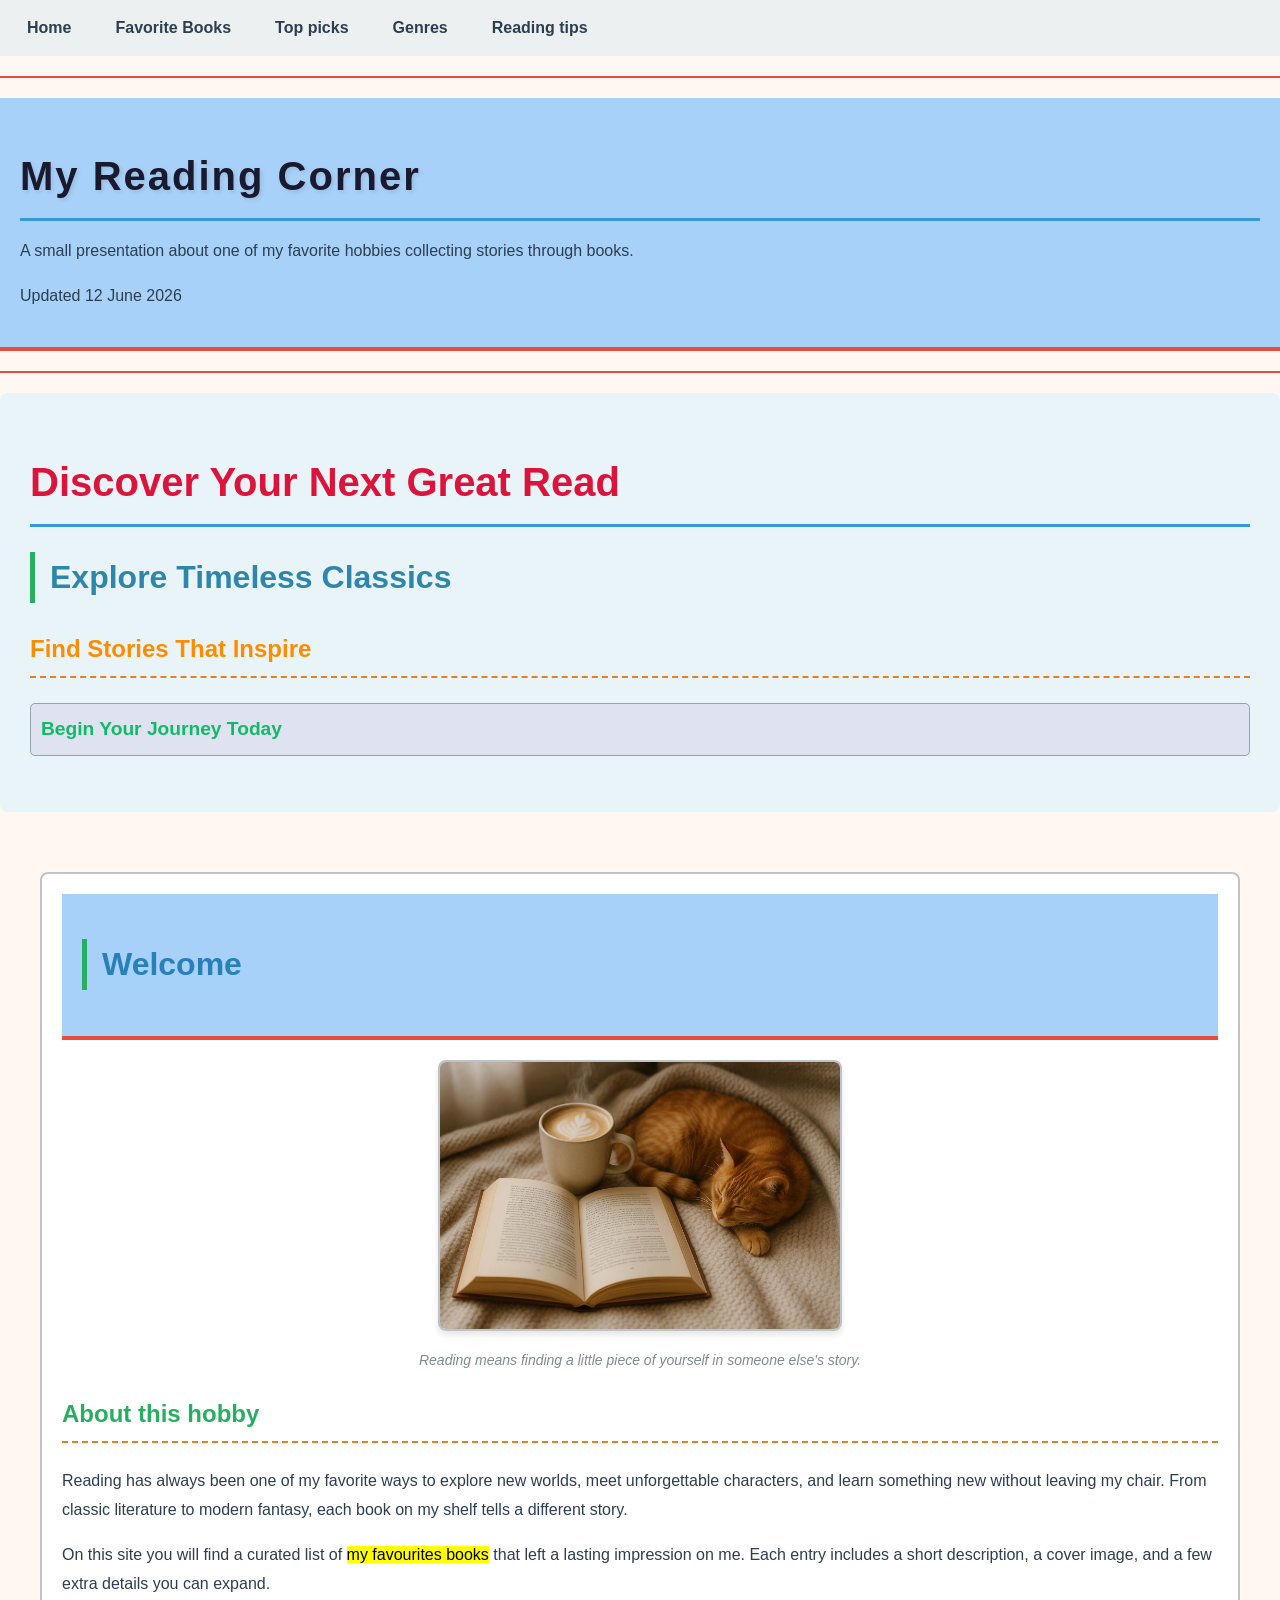
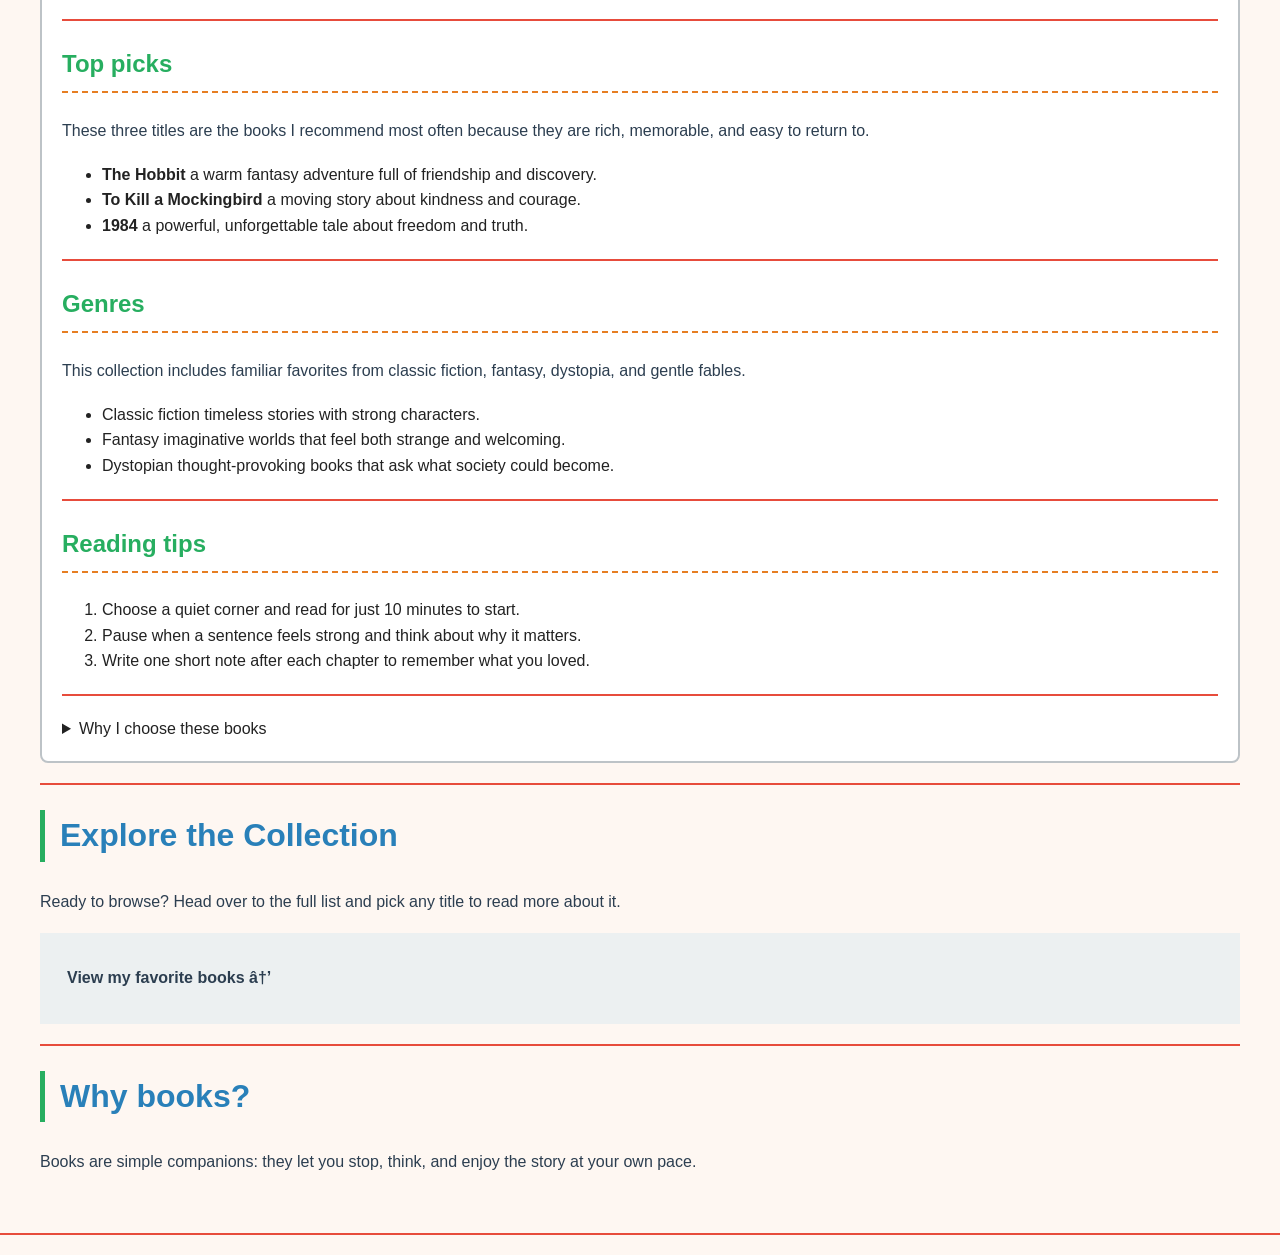
<file: index.html>
﻿<!DOCTYPE html>
<html lang="en">
<head>
  <meta charset="UTF-8">
  <meta name="viewport" content="width=device-width, initial-scale=1.0">
  <meta name="description" content="A personal presentation about my favorite books and reading hobby.">
  <title>My Favorite Books  Home</title>
  <link rel="stylesheet" href="css/style.css">
</head>
<body style="margin:0; min-height:100vh; font-family:Arial, Helvetica, sans-serif; color:#222; ">
  <a id="top"></a>
  <nav aria-label="Main navigation">
    <ul>
      <li><a href="index.html" aria-current="page">Home</a></li>
      <li><a href="books.html">Favorite Books</a></li>
      <li><a href="#top-picks">Top picks</a></li>
      <li><a href="#genres">Genres</a></li>
      <li><a href="#reading-tips">Reading tips</a></li>
    </ul>
  </nav>

  <hr>

  <header>
    <h1 style="font-size: 2.5em; color: #1a1a2e; text-shadow: 2px 2px 4px rgba(0,0,0,0.1); letter-spacing: 2px; margin-bottom: 10px;">My Reading Corner</h1>
    <p>A small presentation about one of my favorite hobbies  collecting stories through books.</p>
    <p><time datetime="2026-06-12">Updated 12 June 2026</time></p>
  </header>

  <hr>

  <div style="background-color: #E8F4F8; padding: 30px; margin: 20px 0; border-radius: 8px;">
    <h1 style="color: crimson;">Discover Your Next Great Read</h1>
    <h2 style="color: #2E86AB;">Explore Timeless Classics</h2>
    <h3 style="color: rgb(255, 140, 0);">Find Stories That Inspire</h3>
    <h4 style="color: hsl(150, 82%, 40%);">Begin Your Journey Today</h4>
  </div>

  <main>
    <article aria-labelledby="welcome-heading">
      <header>
        <h2 id="welcome-heading">Welcome</h2>
      </header>

      <figure>
        <img
          src="./images/background1.jfif"
          alt="A cozy reading corner with stacked books, a warm lamp, and an empty chair"
          width="400"
          height="260"
        >
        <figcaption>Reading means finding a little piece of yourself in someone else's story.</figcaption>
      </figure>

      <section aria-labelledby="intro-heading">
        <h3 id="intro-heading">About this hobby</h3>
        <p>
          Reading has always been one of my favorite ways to explore new worlds, meet unforgettable
          characters, and learn something new without leaving my chair. From classic literature to
          modern fantasy, each book on my shelf tells a different story.
        </p>
        <p>
          On this site you will find a curated list of <mark>my favourites books</mark> that left a lasting
          impression on me. Each entry includes a short description, a cover image, and a few extra
          details you can expand.
        </p>
      </section>

      <hr>

      <section id="top-picks" aria-labelledby="top-picks-heading">
        <h3 id="top-picks-heading">Top picks</h3>
        <p>These three titles are the books I recommend most often because they are rich, memorable, and easy to return to.</p>
        <ul>
          <li><strong>The Hobbit</strong>  a warm fantasy adventure full of friendship and discovery.</li>
          <li><strong>To Kill a Mockingbird</strong>  a moving story about kindness and courage.</li>
          <li><strong>1984</strong>  a powerful, unforgettable tale about freedom and truth.</li>
        </ul>
      </section>

      <hr>

      <section id="genres" aria-labelledby="genres-heading">
        <h3 id="genres-heading">Genres</h3>
        <p>This collection includes familiar favorites from classic fiction, fantasy, dystopia, and gentle fables.</p>
        <ul>
          <li>Classic fiction  timeless stories with strong characters.</li>
          <li>Fantasy  imaginative worlds that feel both strange and welcoming.</li>
          <li>Dystopian  thought-provoking books that ask what society could become.</li>
        </ul>
      </section>

      <hr>

      <section id="reading-tips" aria-labelledby="reading-tips-heading">
        <h3 id="reading-tips-heading">Reading tips</h3>
        <ol>
          <li>Choose a quiet corner and read for just 10 minutes to start.</li>
          <li>Pause when a sentence feels strong and think about why it matters.</li>
          <li>Write one short note after each chapter to remember what you loved.</li>
        </ol>
      </section>

      <hr>

      <details>
        <summary>Why I choose these books</summary>
        <p>
          I choose books that feel rich, memorable, and worth returning to. Great stories are what
          make reading feel simple and meaningful.
              I choose books that feel rich, memorable, and worth returning to. Great stories are what
          make reading feel simple and meaningful.
              I choose books that feel rich, memorable, and worth returning to. Great stories are what
          make reading feel simple and meaningful.
              I choose books that feel rich, memorable, and worth returning to. Great stories are what
          make reading feel simple and meaningful.
              I choose books that feel rich, memorable, and worth returning to. Great stories are what
          make reading feel simple and meaningful.
              I choose books that feel rich, memorable, and worth returning to. Great stories are what
          make reading feel simple and meaningful.    I choose books that feel rich, memorable, and worth returning to. Great stories are what
          make reading feel simple and meaningful.
        </p>
      </details>
    </article>

    <hr>

    <section aria-labelledby="explore-heading">
      <h2 id="explore-heading">Explore the Collection</h2>
      <p>
        Ready to browse? Head over to the full list and pick any title to read more about it.
      </p>
      <nav aria-label="Collection link">
        <p><a href="books.html">View my favorite books â†’</a></p>
      </nav>
    </section>

    <hr>

    <aside aria-labelledby="aside-heading">
      <h2 id="aside-heading">Why books?</h2>
      <p>
        Books are simple companions: they let you stop, think, and enjoy the story at your own pace.
      </p>
    </aside>
  </main>

  <hr>

  <a class="back-to-top" href="#top">Go back to top</a>
  <script>
    document.addEventListener('DOMContentLoaded', function() {
      const btn = document.querySelector('.back-to-top');
      if (!btn) return;
      const showThreshold = window.innerHeight * 0.6;
      function updateButton() {
        if (window.scrollY > showThreshold) {
          btn.classList.add('visible');
        } else {
          btn.classList.remove('visible');
        }
      }
      window.addEventListener('scroll', updateButton);
      updateButton();
    });
  </script>
</body>
</html>
</file>
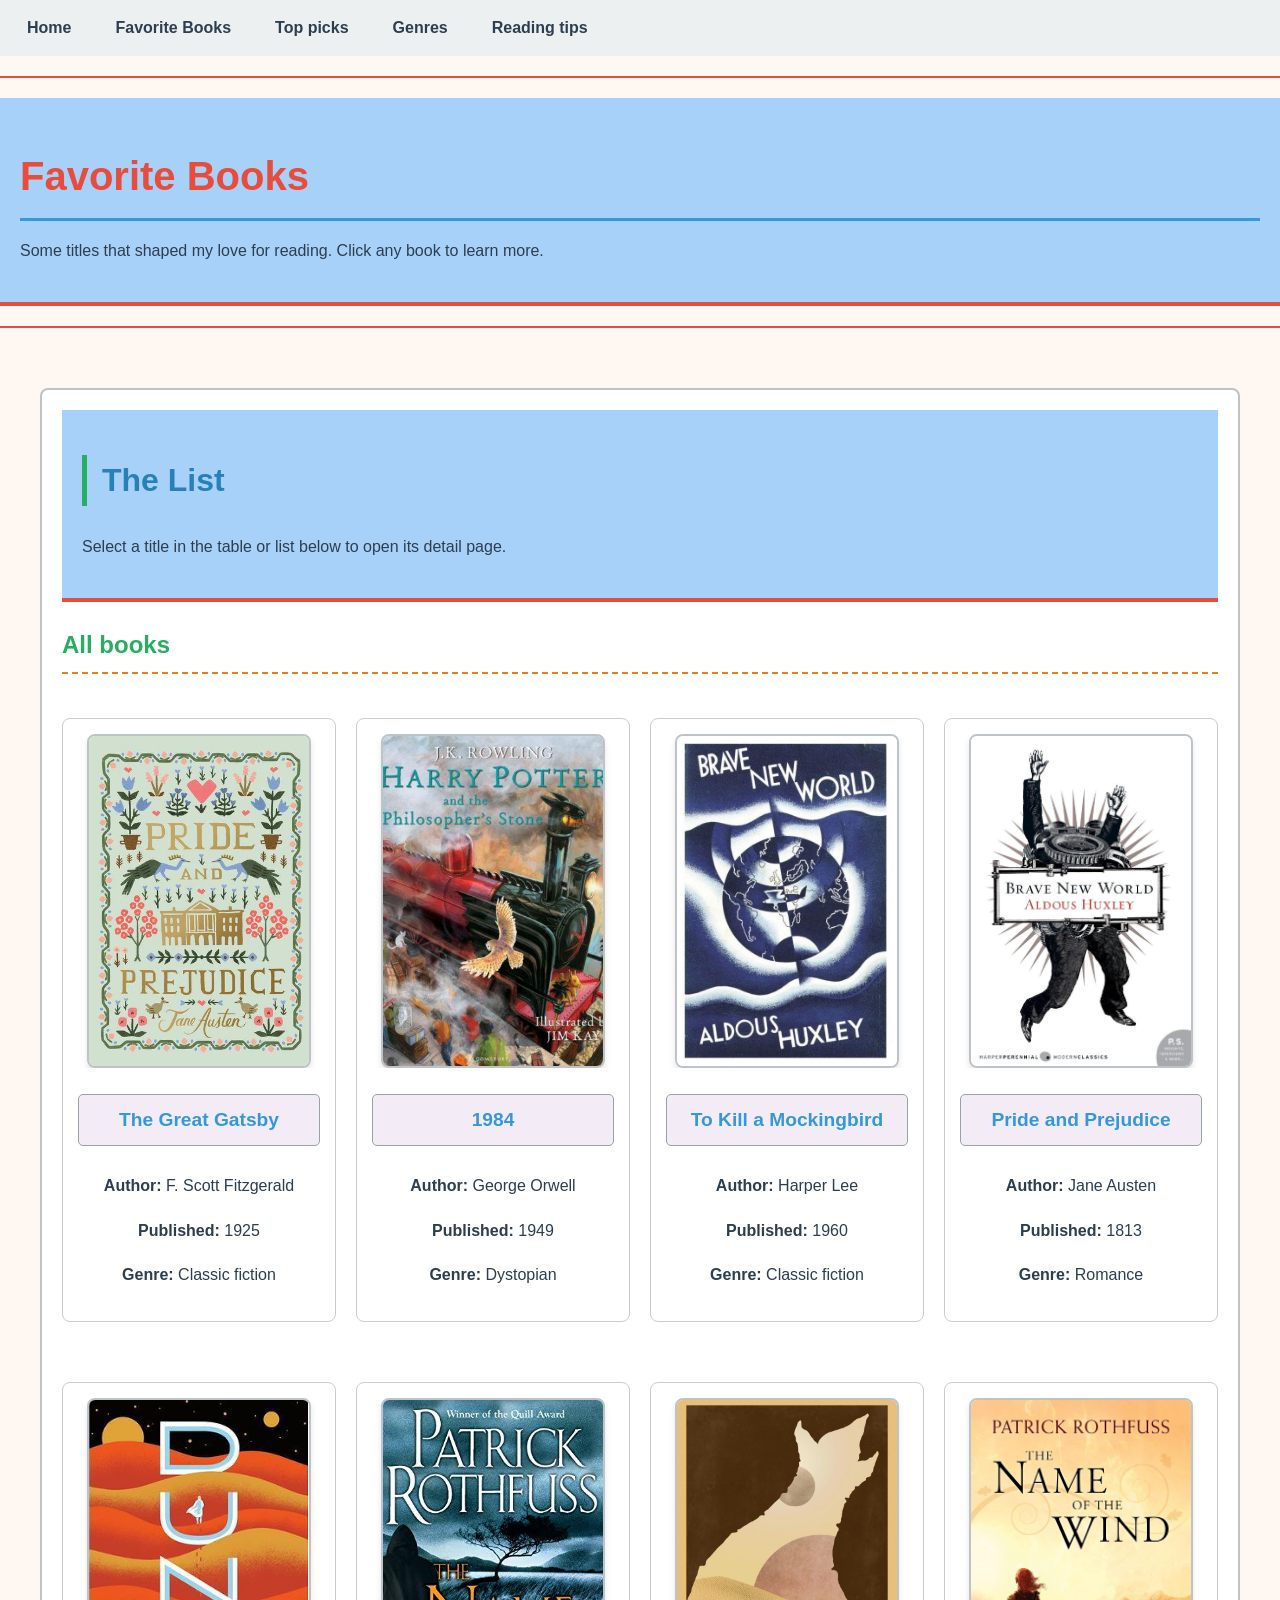
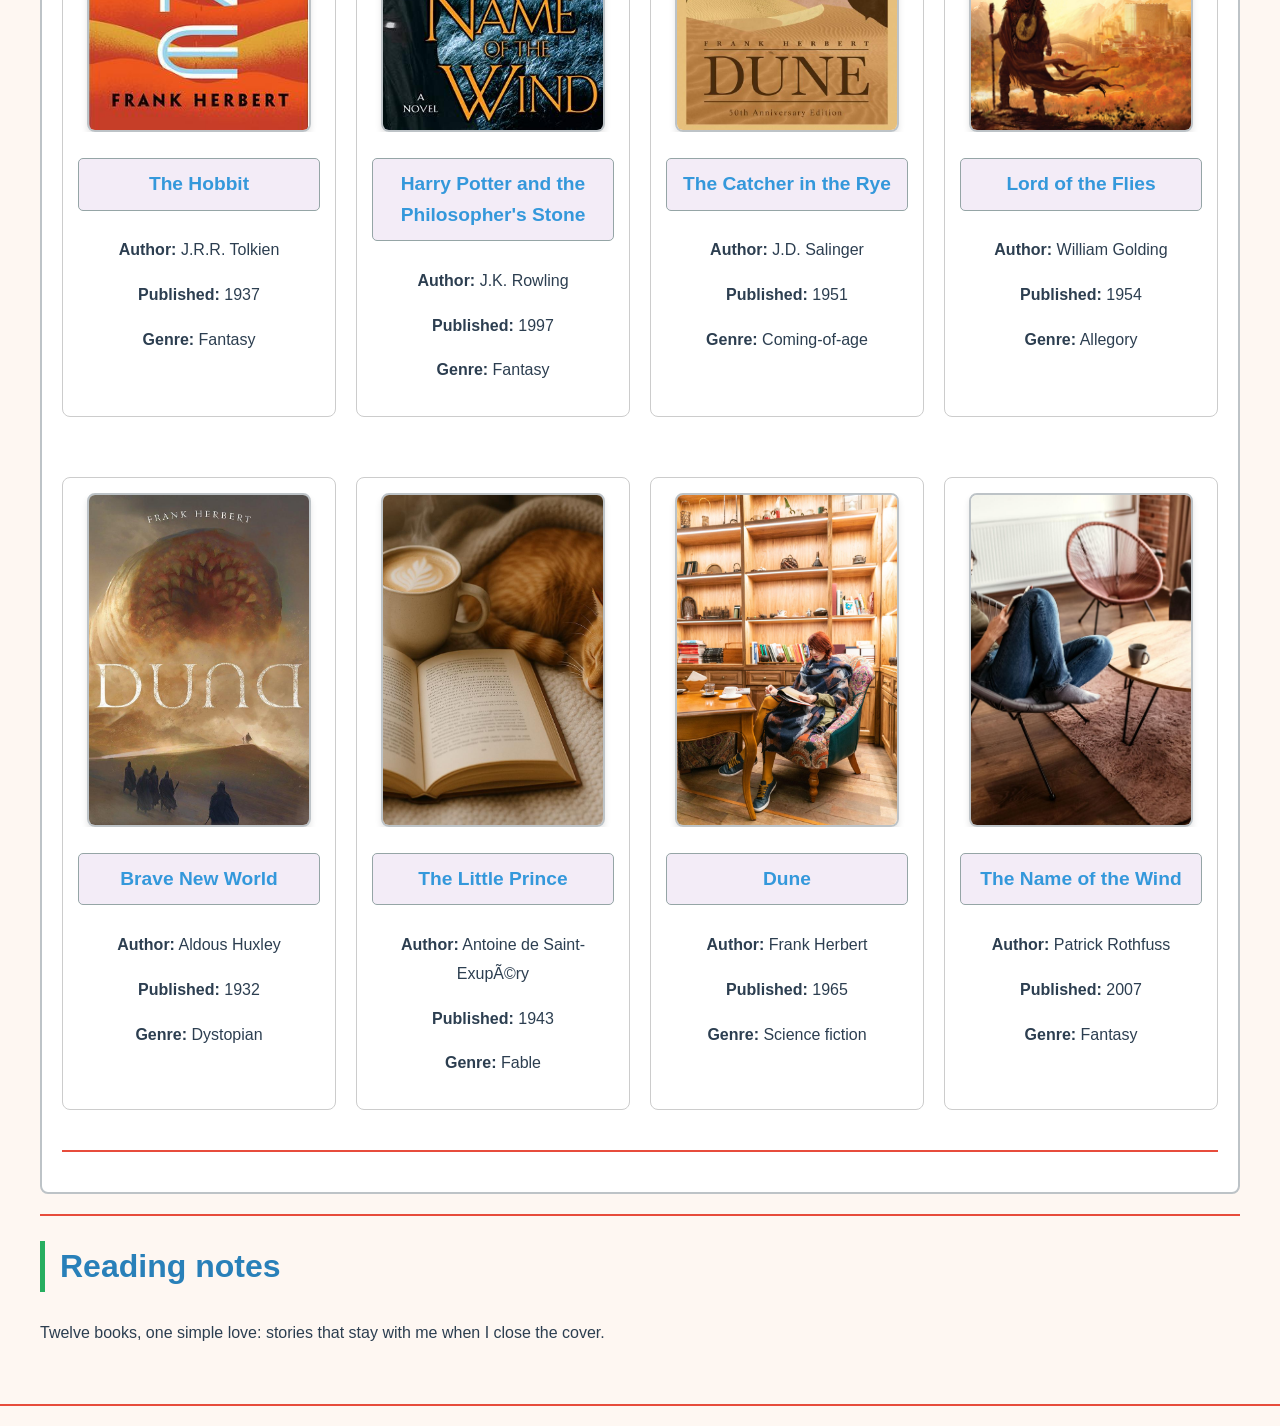
<file: books.html>
﻿<!DOCTYPE html>
<html lang="en">
<head>
  <meta charset="UTF-8">
  <meta name="viewport" content="width=device-width, initial-scale=1.0">
  <meta name="description" content="A list of  favorite books with links to detailed descriptions.">
  <title>My Favorite Books  List</title>
  <link rel="stylesheet" href="css/style.css">
</head>
<body id="top" style="margin:0; min-height:100vh; font-family:Arial, Helvetica, sans-serif; color:#222; ">
  <nav aria-label="Main navigation">
    <ul>
      <li><a href="index.html">Home</a></li>
      <li><a href="books.html" aria-current="page">Favorite Books</a></li>
      <li><a href="index.html#top-picks">Top picks</a></li>
      <li><a href="index.html#genres">Genres</a></li>
      <li><a href="index.html#reading-tips">Reading tips</a></li>
    </ul>
  </nav>

  <hr>

  <header>
    <h1>Favorite Books</h1>
    <p>Some titles that shaped my love for reading. Click any book to learn more.</p>
  </header>

  <hr>

  <main>
    <a class="back-to-top" href="#top">Go back to top</a>
    <article aria-labelledby="book-list-heading">
      <header>
        <h2 id="book-list-heading">The List</h2>
        <p>Select a title in the table or list below to open its detail page.</p>
      </header>

      <section aria-labelledby="books-grid-heading">
        <h3 id="books-grid-heading">All books</h3>
        <div style="display:grid; grid-template-columns:repeat(auto-fit, minmax(250px, 1fr)); gap:20px; margin:20px 0;">
          <article style="border:1px solid #ccc; padding:15px; text-align:center;">
            <figure style="margin:0 0 15px 0;">
              <img src="./images/img4.jfif" alt="The Great Gatsby book cover" width="200" height="300">
            </figure>
            <h4><a href="./images/the-great-gatsby.html">The Great Gatsby</a></h4>
            <p><strong>Author:</strong> F. Scott Fitzgerald</p>
            <p><strong>Published:</strong> <time datetime="1925">1925</time></p>
            <p><strong>Genre:</strong> Classic fiction</p>
          </article>

          <article style="border:1px solid #ccc; padding:15px; text-align:center;">
            <figure style="margin:0 0 15px 0;">
              <img src="./images/img5.jfif" alt="1984 book cover" width="200" height="300">
            </figure>
            <h4><a href="./images/1984.html">1984</a></h4>
            <p><strong>Author:</strong> George Orwell</p>
            <p><strong>Published:</strong> <time datetime="1949">1949</time></p>
            <p><strong>Genre:</strong> Dystopian</p>
          </article>

          <article style="border:1px solid #ccc; padding:15px; text-align:center;">
            <figure style="margin:0 0 15px 0;">
              <img src="./images/img8.jfif" alt="To Kill a Mockingbird book cover" width="200" height="300">
            </figure>
            <h4><a href="./images/to-kill-a-mockingbird.html">To Kill a Mockingbird</a></h4>
            <p><strong>Author:</strong> Harper Lee</p>
            <p><strong>Published:</strong> <time datetime="1960">1960</time></p>
            <p><strong>Genre:</strong> Classic fiction</p>
          </article>

          <article style="border:1px solid #ccc; padding:15px; text-align:center;">
            <figure style="margin:0 0 15px 0;">
              <img src="./images/img9.jfif" alt="Pride and Prejudice book cover" width="200" height="300">
            </figure>
            <h4><a href="./images/pride-and-prejudice.html">Pride and Prejudice</a></h4>
            <p><strong>Author:</strong> Jane Austen</p>
            <p><strong>Published:</strong> <time datetime="1813">1813</time></p>
            <p><strong>Genre:</strong> Romance</p>
          </article>

          <article style="border:1px solid #ccc; padding:15px; text-align:center;">
            <figure style="margin:0 0 15px 0;">
              <img src="./images/img10.jfif" alt="The Hobbit book cover" width="200" height="300">
            </figure>
            <h4><a href="./images/the-hobbit.html">The Hobbit</a></h4>
            <p><strong>Author:</strong> J.R.R. Tolkien</p>
            <p><strong>Published:</strong> <time datetime="1937">1937</time></p>
            <p><strong>Genre:</strong> Fantasy</p>
          </article>

          <article style="border:1px solid #ccc; padding:15px; text-align:center;">
            <figure style="margin:0 0 15px 0;">
              <img src="./images/img11.jfif" alt="Harry Potter book cover" width="200" height="300">
            </figure>
            <h4><a href="./images/harry-potter.html">Harry Potter and the Philosopher's Stone</a></h4>
            <p><strong>Author:</strong> J.K. Rowling</p>
            <p><strong>Published:</strong> <time datetime="1997">1997</time></p>
            <p><strong>Genre:</strong> Fantasy</p>
          </article>

          <article style="border:1px solid #ccc; padding:15px; text-align:center;">
            <figure style="margin:0 0 15px 0;">
              <img src="./images/img12.jfif" alt="The Catcher in the Rye book cover" width="200" height="300">
            </figure>
            <h4><a href="./images/the-catcher-in-the-rye.html">The Catcher in the Rye</a></h4>
            <p><strong>Author:</strong> J.D. Salinger</p>
            <p><strong>Published:</strong> <time datetime="1951">1951</time></p>
            <p><strong>Genre:</strong> Coming-of-age</p>
          </article>

          <article style="border:1px solid #ccc; padding:15px; text-align:center;">
            <figure style="margin:0 0 15px 0;">
              <img src="./images/img13.jfif" alt="Lord of the Flies book cover" width="200" height="300">
            </figure>
            <h4><a href="./images/lord-of-the-flies.html">Lord of the Flies</a></h4>
            <p><strong>Author:</strong> William Golding</p>
            <p><strong>Published:</strong> <time datetime="1954">1954</time></p>
            <p><strong>Genre:</strong> Allegory</p>
          </article>

          <article style="border:1px solid #ccc; padding:15px; text-align:center;">
            <figure style="margin:0 0 15px 0;">
              <img src="./images/img14.jfif" alt="Brave New World book cover" width="200" height="300">
            </figure>
            <h4><a href="./images/brave-new-world.html">Brave New World</a></h4>
            <p><strong>Author:</strong> Aldous Huxley</p>
            <p><strong>Published:</strong> <time datetime="1932">1932</time></p>
            <p><strong>Genre:</strong> Dystopian</p>
          </article>

          <article style="border:1px solid #ccc; padding:15px; text-align:center;">
            <figure style="margin:0 0 15px 0;">
              <img src="./images/background1.jfif" alt="The Little Prince book cover" width="200" height="300">
            </figure>
            <h4><a href="./images/the-little-prince.html">The Little Prince</a></h4>
            <p><strong>Author:</strong> Antoine de Saint-ExupÃ©ry</p>
            <p><strong>Published:</strong> <time datetime="1943">1943</time></p>
            <p><strong>Genre:</strong> Fable</p>
          </article>

          <article style="border:1px solid #ccc; padding:15px; text-align:center;">
            <figure style="margin:0 0 15px 0;">
              <img src="./images/background2.jfif" alt="Dune book cover" width="200" height="300">
            </figure>
            <h4><a href="./images/dune.html">Dune</a></h4>
            <p><strong>Author:</strong> Frank Herbert</p>
            <p><strong>Published:</strong> <time datetime="1965">1965</time></p>
            <p><strong>Genre:</strong> Science fiction</p>
          </article>

          <article style="border:1px solid #ccc; padding:15px; text-align:center;">
            <figure style="margin:0 0 15px 0;">
              <img src="./images/background3.jfif" alt="The Name of the Wind book cover" width="200" height="300">
            </figure>
            <h4><a href="./images/the-name-of-the-wind.html">The Name of the Wind</a></h4>
            <p><strong>Author:</strong> Patrick Rothfuss</p>
            <p><strong>Published:</strong> <time datetime="2007">2007</time></p>
            <p><strong>Genre:</strong> Fantasy</p>
          </article>
        </div>
      </section>

      <hr>

    
    </article>

    <hr>

    <aside aria-labelledby="stats-heading">
      <h2 id="stats-heading">Reading notes</h2>
      <p>
        Twelve books, one simple love: stories that stay with me when I close the cover.
      </p>
    </aside>
  </main>

  <hr>

  <a class="back-to-top" href="#top">Go back to top</a>
  <script>
    document.addEventListener('DOMContentLoaded', function() {
      const btn = document.querySelector('.back-to-top');
      if (!btn) return;
      const showThreshold = window.innerHeight * 0.6;
      function updateButton() {
        if (window.scrollY > showThreshold) {
          btn.classList.add('visible');
        } else {
          btn.classList.remove('visible');
        }
      }
      window.addEventListener('scroll', updateButton);
      updateButton();
    });
  </script>
</body>
</html>
</file>
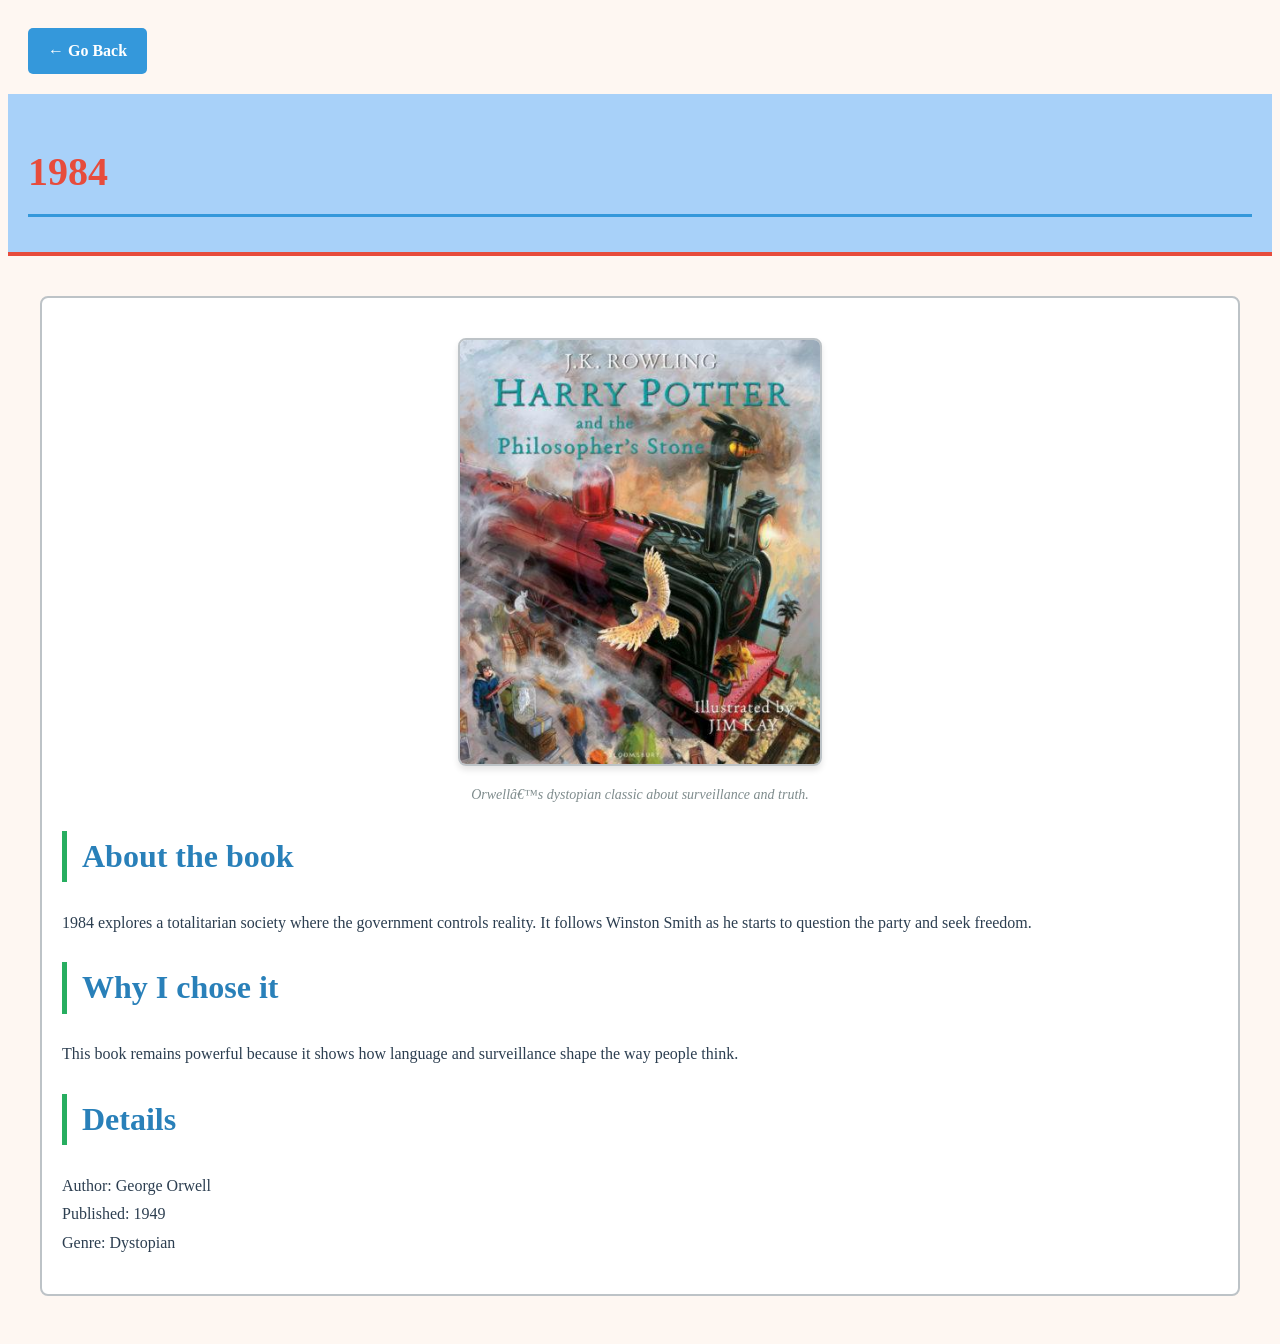
<file: images/1984.html>
﻿<!DOCTYPE html>
<html lang="en">
<head>
  <meta charset="UTF-8">
  <meta name="viewport" content="width=device-width, initial-scale=1.0">
  <meta name="description" content="1984 detail page with text and image.">
  <title>1984 â€” Favorite Books</title>
  <link rel="stylesheet" href="../css/style.css">
</head>
<body id="top">
  <a href="../books.html" style="display: inline-block; padding: 10px 20px; margin: 20px; background-color: #3498db; color: white; text-decoration: none; border-radius: 5px; font-weight: bold;">← Go Back</a>
  <header>
    <h1>1984</h1>
  </header>
  <main>
    <article>
      <figure>
        <img src="./img5.jfif" alt="1984 cover image" width="360" height="540">
        <figcaption>Orwellâ€™s dystopian classic about surveillance and truth.</figcaption>
      </figure>
      <section>
        <h2>About the book</h2>
        <p>1984 explores a totalitarian society where the government controls reality. It follows Winston Smith as he starts to question the party and seek freedom.</p>
      </section>
      <section>
        <h2>Why I chose it</h2>
        <p>This book remains powerful because it shows how language and surveillance shape the way people think.</p>
      </section>
      <aside>
        <h2>Details</h2>
        <p>Author: George Orwell<br>Published: 1949<br>Genre: Dystopian</p>
      </aside>
    </article>
  </main>
  <a class="back-to-top" href="#top">Go back to top</a>
  <script>
    document.addEventListener('DOMContentLoaded', function() {
      const btn = document.querySelector('.back-to-top');
      if (!btn) return;
      const showThreshold = window.innerHeight * 0.6;
      function updateButton() {
        if (window.scrollY > showThreshold) {
          btn.classList.add('visible');
        } else {
          btn.classList.remove('visible');
        }
      }
      window.addEventListener('scroll', updateButton);
      updateButton();
    });
  </script>
</body>
</html>
</file>
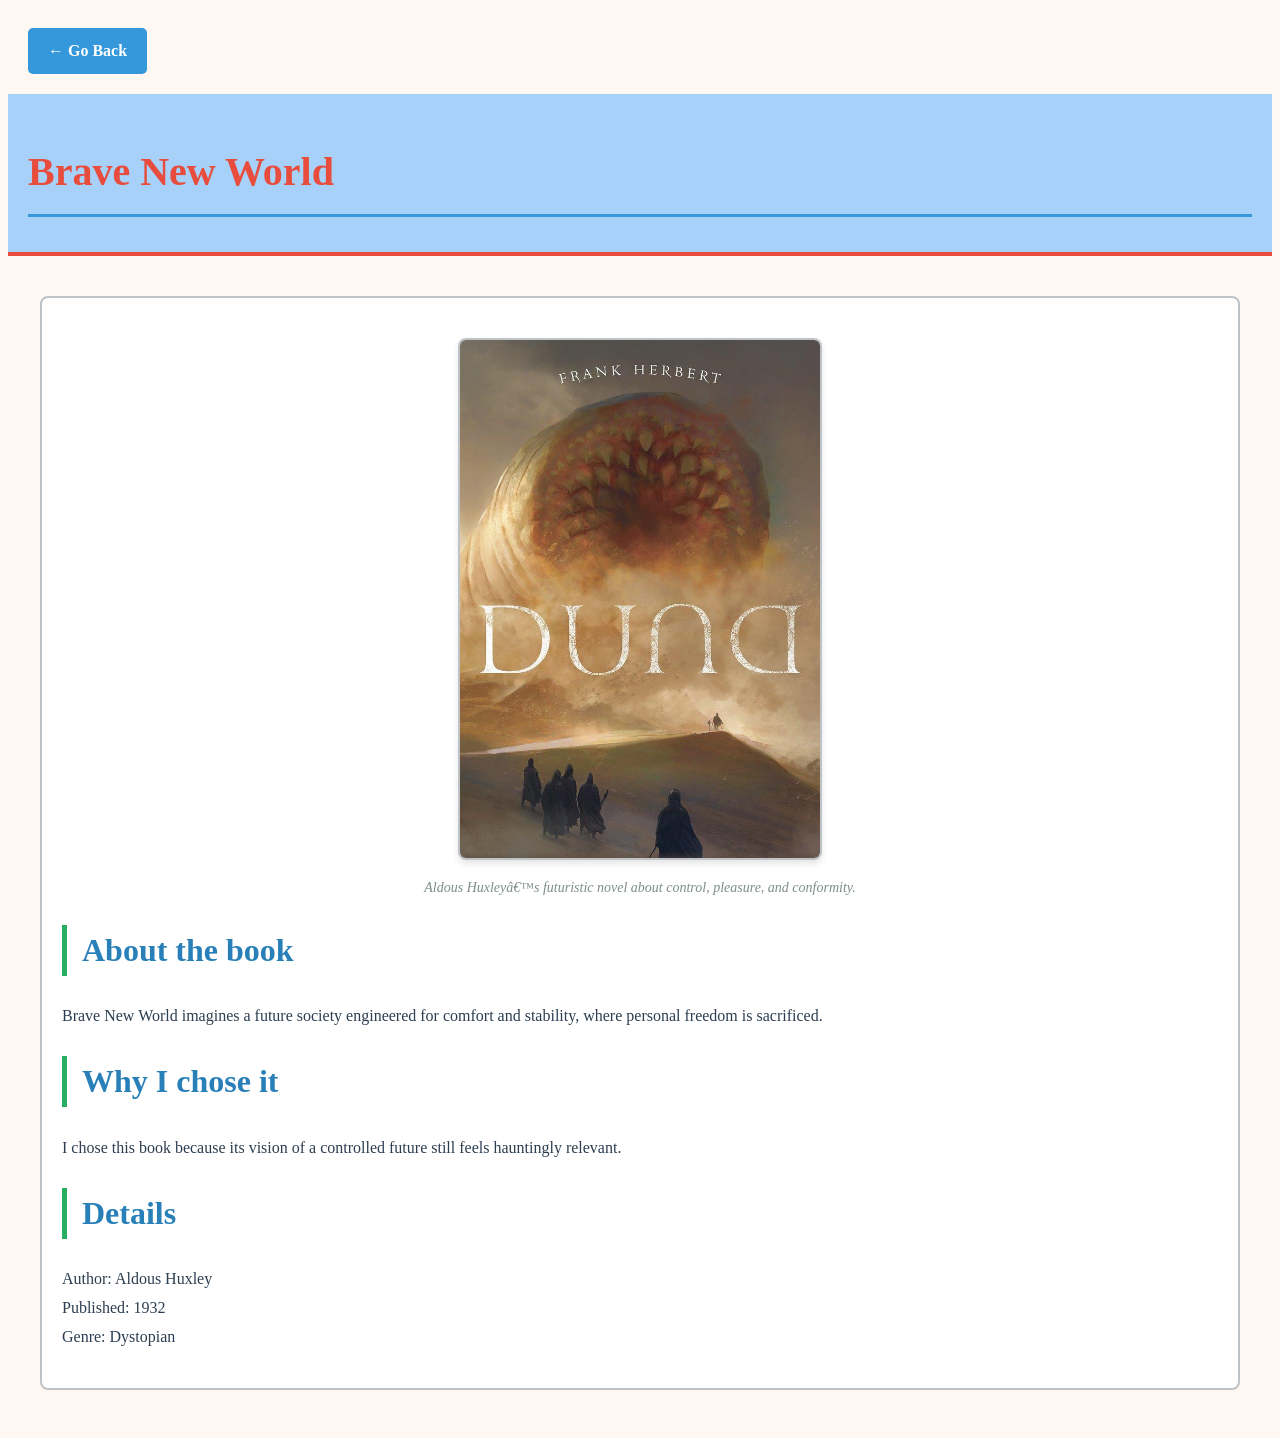
<file: images/brave-new-world.html>
﻿<!DOCTYPE html>
<html lang="en">
<head>
  <meta charset="UTF-8">
  <meta name="viewport" content="width=device-width, initial-scale=1.0">
  <meta name="description" content="Brave New World detail page with text and image.">
  <title>Brave New World â€” Favorite Books</title>
  <link rel="stylesheet" href="../css/style.css">
</head>
<body id="top">
  <a href="../books.html" style="display: inline-block; padding: 10px 20px; margin: 20px; background-color: #3498db; color: white; text-decoration: none; border-radius: 5px; font-weight: bold;">← Go Back</a>
  <header>
    <h1>Brave New World</h1>
  </header>
  <main>
    <article>
      <figure>
        <img src="./img14.jfif" alt="Brave New World cover image" width="360" height="540">
        <figcaption>Aldous Huxleyâ€™s futuristic novel about control, pleasure, and conformity.</figcaption>
      </figure>
      <section>
        <h2>About the book</h2>
        <p>Brave New World imagines a future society engineered for comfort and stability, where personal freedom is sacrificed.</p>
      </section>
      <section>
        <h2>Why I chose it</h2>
        <p>I chose this book because its vision of a controlled future still feels hauntingly relevant.</p>
      </section>
      <aside>
        <h2>Details</h2>
        <p>Author: Aldous Huxley<br>Published: 1932<br>Genre: Dystopian</p>
      </aside>
    </article>
  </main>
  <a class="back-to-top" href="#top">Go back to top</a>
  <script>
    document.addEventListener('DOMContentLoaded', function() {
      const btn = document.querySelector('.back-to-top');
      if (!btn) return;
      const showThreshold = window.innerHeight * 0.6;
      function updateButton() {
        if (window.scrollY > showThreshold) {
          btn.classList.add('visible');
        } else {
          btn.classList.remove('visible');
        }
      }
      window.addEventListener('scroll', updateButton);
      updateButton();
    });
  </script>
</body>
</html>
</file>
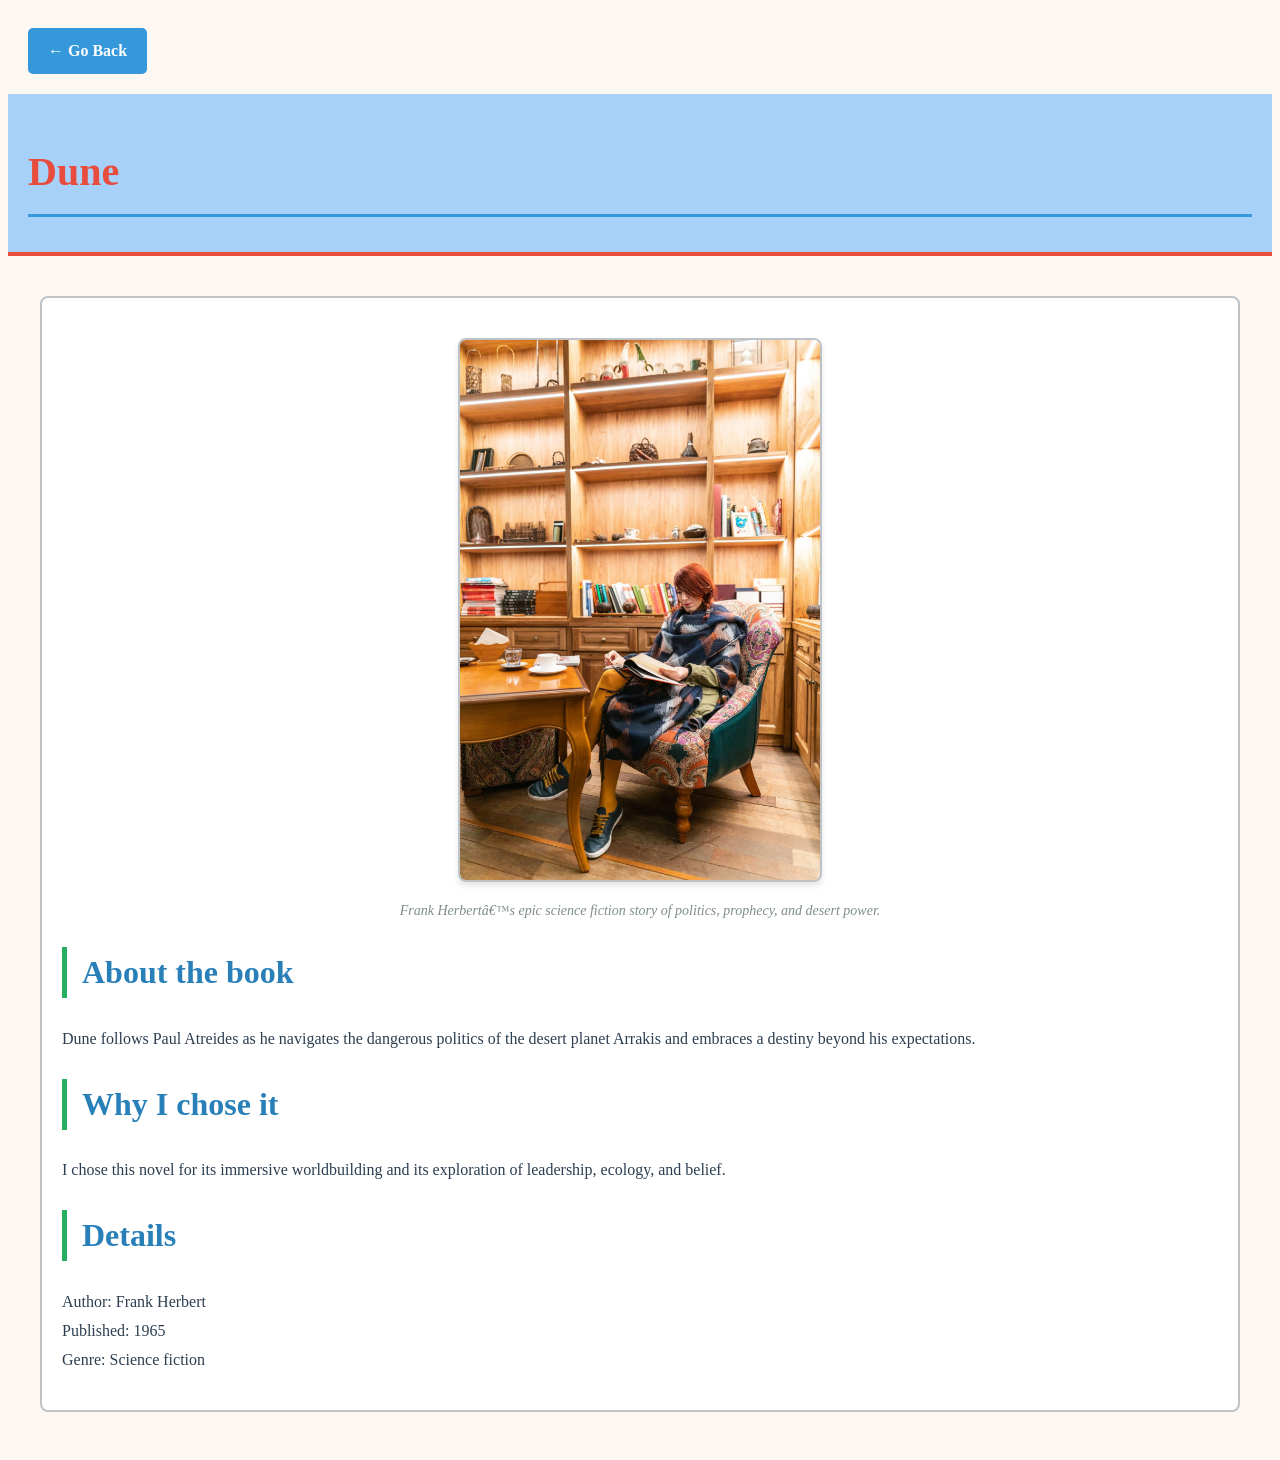
<file: images/dune.html>
﻿<!DOCTYPE html>
<html lang="en">
<head>
  <meta charset="UTF-8">
  <meta name="viewport" content="width=device-width, initial-scale=1.0">
  <meta name="description" content="Dune detail page with text and image.">
  <title>Dune â€” Favorite Books</title>
  <link rel="stylesheet" href="../css/style.css">
</head>
<body id="top">
  <a href="../books.html" style="display: inline-block; padding: 10px 20px; margin: 20px; background-color: #3498db; color: white; text-decoration: none; border-radius: 5px; font-weight: bold;">← Go Back</a>
  <header>
    <h1>Dune</h1>
  </header>
  <main>
    <article>
      <figure>
        <img src="./background2.jfif" alt="Dune cover image" width="360" height="540">
        <figcaption>Frank Herbertâ€™s epic science fiction story of politics, prophecy, and desert power.</figcaption>
      </figure>
      <section>
        <h2>About the book</h2>
        <p>Dune follows Paul Atreides as he navigates the dangerous politics of the desert planet Arrakis and embraces a destiny beyond his expectations.</p>
      </section>
      <section>
        <h2>Why I chose it</h2>
        <p>I chose this novel for its immersive worldbuilding and its exploration of leadership, ecology, and belief.</p>
      </section>
      <aside>
        <h2>Details</h2>
        <p>Author: Frank Herbert<br>Published: 1965<br>Genre: Science fiction</p>
      </aside>
    </article>
  </main>
  <a class="back-to-top" href="#top">Go back to top</a>
  <script>
    document.addEventListener('DOMContentLoaded', function() {
      const btn = document.querySelector('.back-to-top');
      if (!btn) return;
      const showThreshold = window.innerHeight * 0.6;
      function updateButton() {
        if (window.scrollY > showThreshold) {
          btn.classList.add('visible');
        } else {
          btn.classList.remove('visible');
        }
      }
      window.addEventListener('scroll', updateButton);
      updateButton();
    });
  </script>
</body>
</html>
</file>
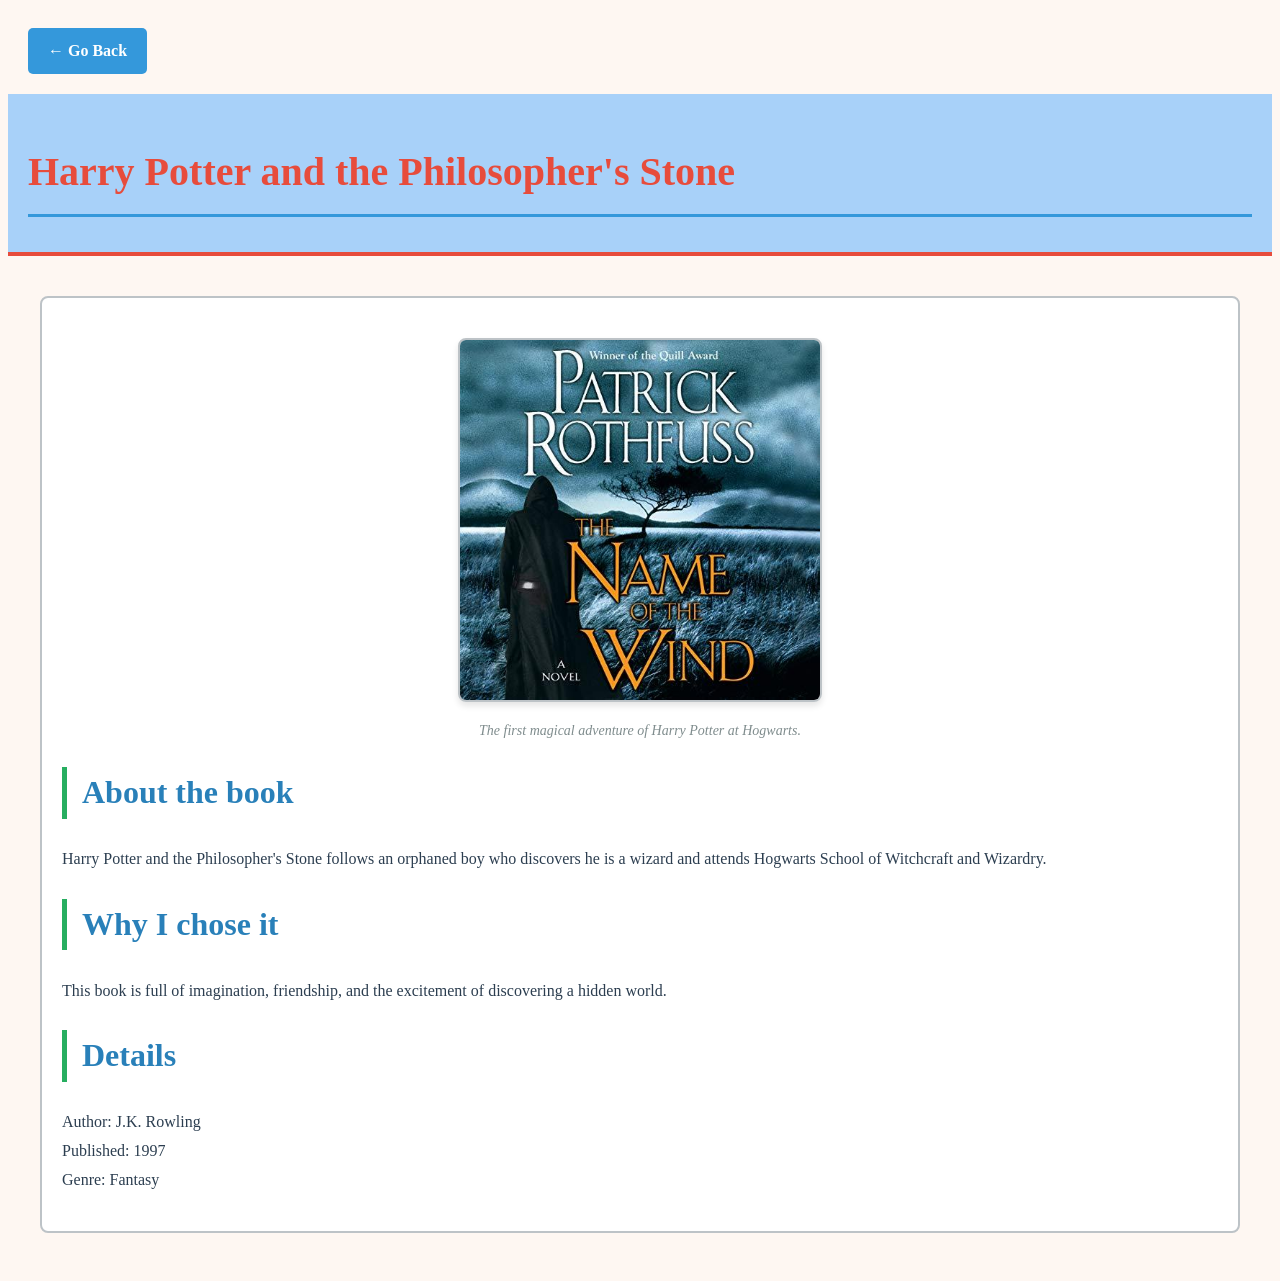
<file: images/harry-potter.html>
﻿<!DOCTYPE html>
<html lang="en">
<head>
  <meta charset="UTF-8">
  <meta name="viewport" content="width=device-width, initial-scale=1.0">
  <meta name="description" content="Harry Potter and the Philosopher's Stone detail page with text and image.">
  <title>Harry Potter and the Philosopher's Stone â€” Favorite Books</title>
  <link rel="stylesheet" href="../css/style.css">
</head>
<body id="top">
  <a href="../books.html" style="display: inline-block; padding: 10px 20px; margin: 20px; background-color: #3498db; color: white; text-decoration: none; border-radius: 5px; font-weight: bold;">← Go Back</a>
  <header>
    <h1>Harry Potter and the Philosopher's Stone</h1>
  </header>
  <main>
    <article>
      <figure>
        <img src="./img11.jfif" alt="Harry Potter book cover" width="360" height="540">
        <figcaption>The first magical adventure of Harry Potter at Hogwarts.</figcaption>
      </figure>
      <section>
        <h2>About the book</h2>
        <p>Harry Potter and the Philosopher's Stone follows an orphaned boy who discovers he is a wizard and attends Hogwarts School of Witchcraft and Wizardry.</p>
      </section>
      <section>
        <h2>Why I chose it</h2>
        <p>This book is full of imagination, friendship, and the excitement of discovering a hidden world.</p>
      </section>
      <aside>
        <h2>Details</h2>
        <p>Author: J.K. Rowling<br>Published: 1997<br>Genre: Fantasy</p>
      </aside>
    </article>
  </main>
  <a class="back-to-top" href="#top">Go back to top</a>
  <script>
    document.addEventListener('DOMContentLoaded', function() {
      const btn = document.querySelector('.back-to-top');
      if (!btn) return;
      const showThreshold = window.innerHeight * 0.6;
      function updateButton() {
        if (window.scrollY > showThreshold) {
          btn.classList.add('visible');
        } else {
          btn.classList.remove('visible');
        }
      }
      window.addEventListener('scroll', updateButton);
      updateButton();
    });
  </script>
</body>
</html>
</file>
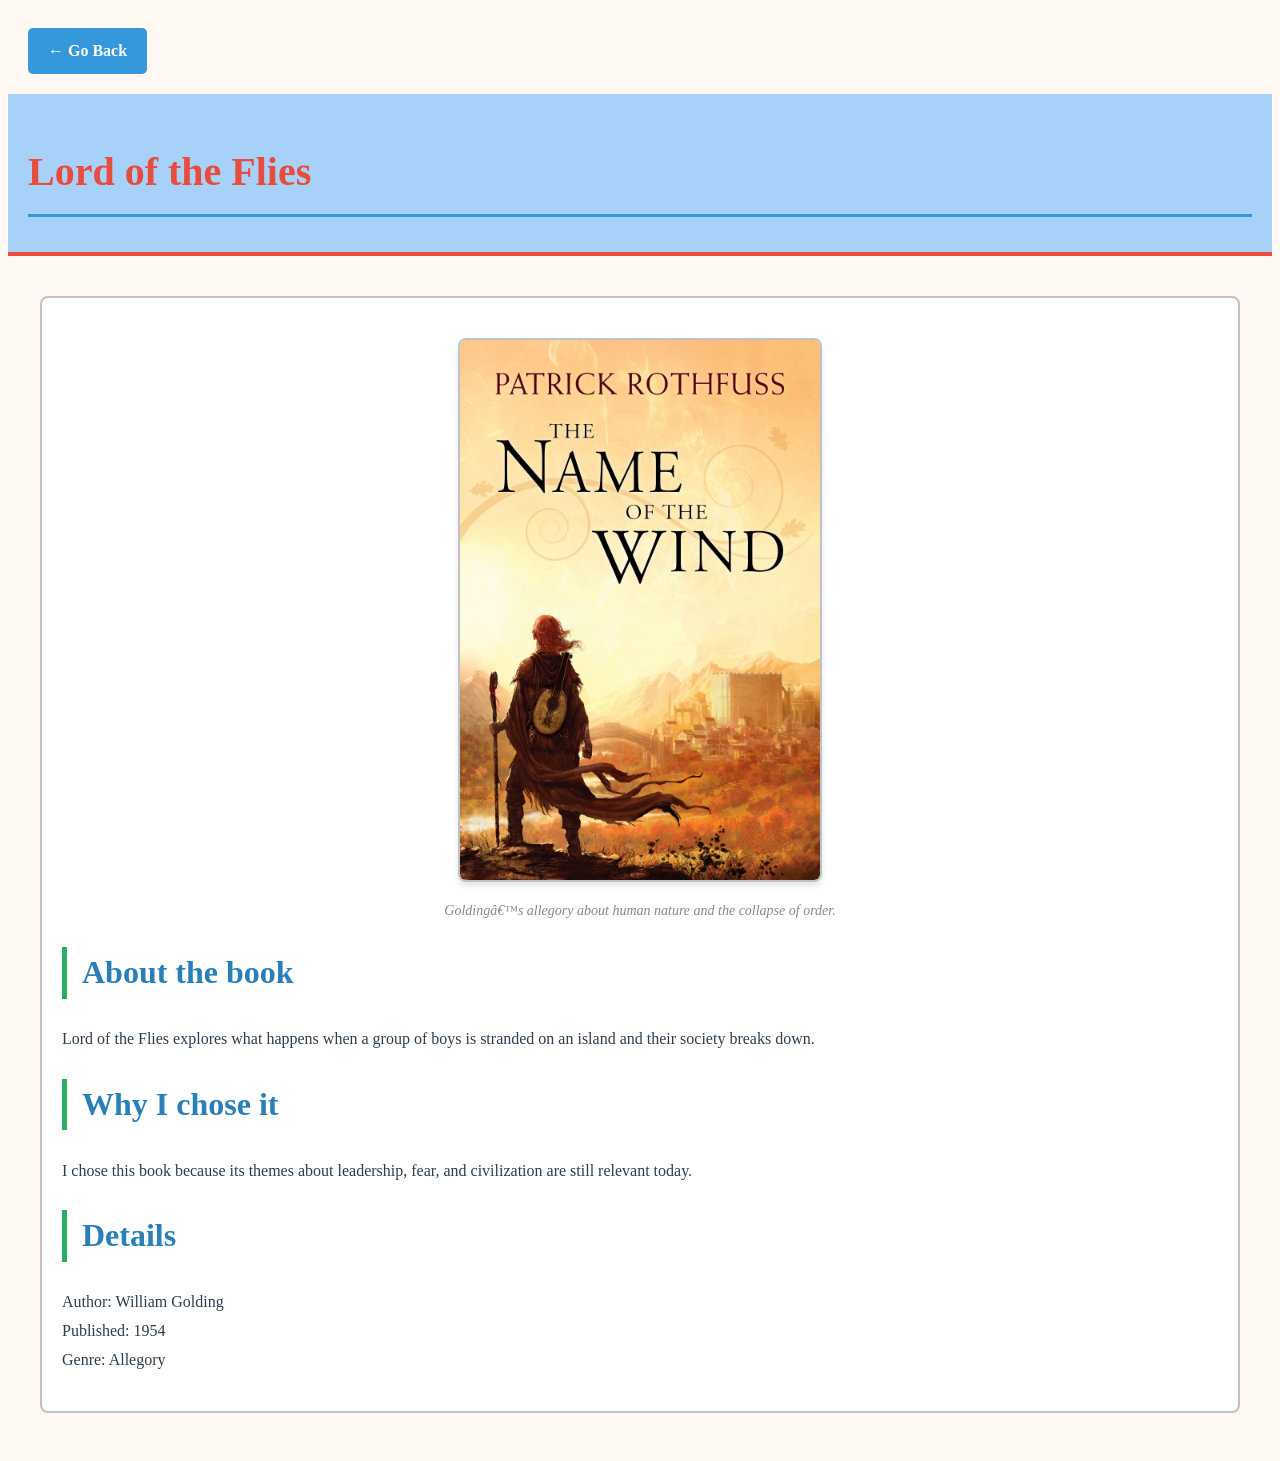
<file: images/lord-of-the-flies.html>
﻿<!DOCTYPE html>
<html lang="en">
<head>
  <meta charset="UTF-8">
  <meta name="viewport" content="width=device-width, initial-scale=1.0">
  <meta name="description" content="Lord of the Flies detail page with text and image.">
  <title>Lord of the Flies â€” Favorite Books</title>
  <link rel="stylesheet" href="../css/style.css">
</head>
<body id="top">
  <a href="../books.html" style="display: inline-block; padding: 10px 20px; margin: 20px; background-color: #3498db; color: white; text-decoration: none; border-radius: 5px; font-weight: bold;">← Go Back</a>
  <header>
    <h1>Lord of the Flies</h1>
  </header>
  <main>
    <article>
      <figure>
        <img src="./img13.jfif" alt="Lord of the Flies cover image" width="360" height="540">
        <figcaption>Goldingâ€™s allegory about human nature and the collapse of order.</figcaption>
      </figure>
      <section>
        <h2>About the book</h2>
        <p>Lord of the Flies explores what happens when a group of boys is stranded on an island and their society breaks down.</p>
      </section>
      <section>
        <h2>Why I chose it</h2>
        <p>I chose this book because its themes about leadership, fear, and civilization are still relevant today.</p>
      </section>
      <aside>
        <h2>Details</h2>
        <p>Author: William Golding<br>Published: 1954<br>Genre: Allegory</p>
      </aside>
    </article>
  </main>
  <a class="back-to-top" href="#top">Go back to top</a>
  <script>
    document.addEventListener('DOMContentLoaded', function() {
      const btn = document.querySelector('.back-to-top');
      if (!btn) return;
      const showThreshold = window.innerHeight * 0.6;
      function updateButton() {
        if (window.scrollY > showThreshold) {
          btn.classList.add('visible');
        } else {
          btn.classList.remove('visible');
        }
      }
      window.addEventListener('scroll', updateButton);
      updateButton();
    });
  </script>
</body>
</html>
</file>
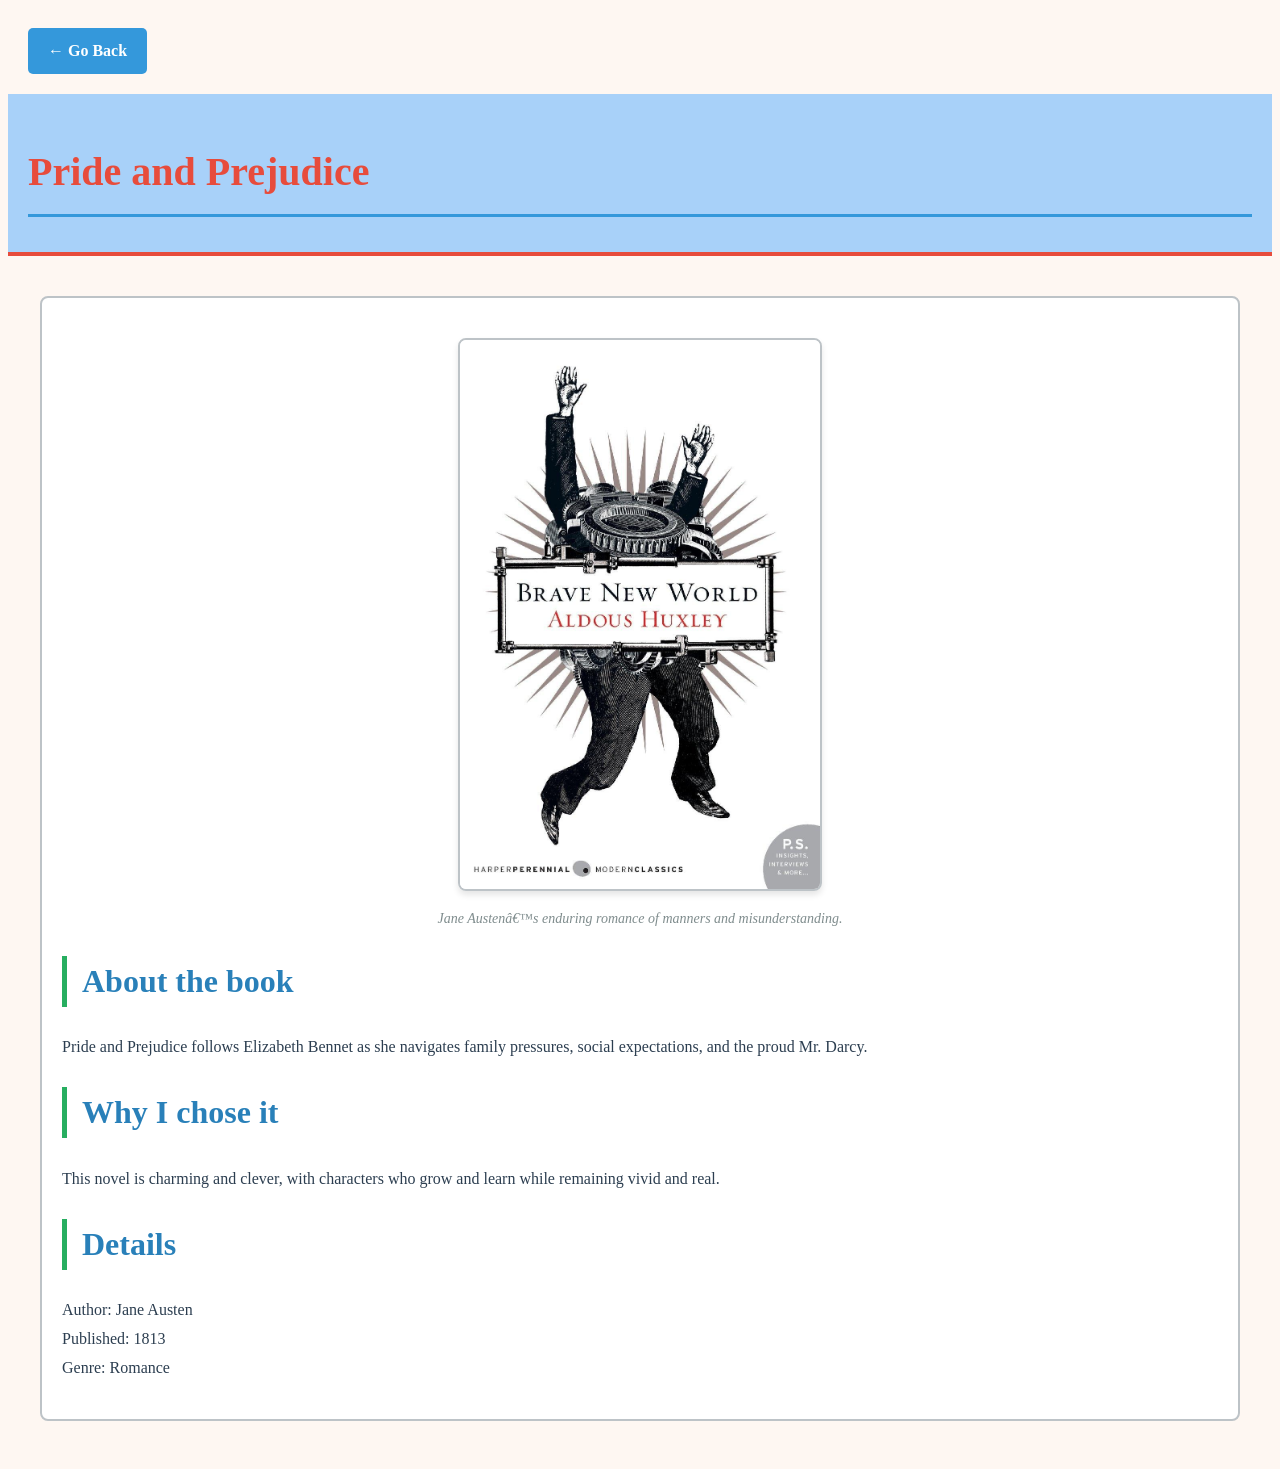
<file: images/pride-and-prejudice.html>
﻿<!DOCTYPE html>
<html lang="en">
<head>
  <meta charset="UTF-8">
  <meta name="viewport" content="width=device-width, initial-scale=1.0">
  <meta name="description" content="Pride and Prejudice detail page with text and image.">
  <title>Pride and Prejudice â€” Favorite Books</title>
  <link rel="stylesheet" href="../css/style.css">
</head>
<body id="top">
  <a href="../books.html" style="display: inline-block; padding: 10px 20px; margin: 20px; background-color: #3498db; color: white; text-decoration: none; border-radius: 5px; font-weight: bold;">← Go Back</a>
  <header>
    <h1>Pride and Prejudice</h1>
  </header>
  <main>
    <article>
      <figure>
        <img src="./img9.jfif" alt="Pride and Prejudice cover image" width="360" height="540">
        <figcaption>Jane Austenâ€™s enduring romance of manners and misunderstanding.</figcaption>
      </figure>
      <section>
        <h2>About the book</h2>
        <p>Pride and Prejudice follows Elizabeth Bennet as she navigates family pressures, social expectations, and the proud Mr. Darcy.</p>
      </section>
      <section>
        <h2>Why I chose it</h2>
        <p>This novel is charming and clever, with characters who grow and learn while remaining vivid and real.</p>
      </section>
      <aside>
        <h2>Details</h2>
        <p>Author: Jane Austen<br>Published: 1813<br>Genre: Romance</p>
      </aside>
    </article>
  </main>
  <a class="back-to-top" href="#top">Go back to top</a>
  <script>
    document.addEventListener('DOMContentLoaded', function() {
      const btn = document.querySelector('.back-to-top');
      if (!btn) return;
      const showThreshold = window.innerHeight * 0.6;
      function updateButton() {
        if (window.scrollY > showThreshold) {
          btn.classList.add('visible');
        } else {
          btn.classList.remove('visible');
        }
      }
      window.addEventListener('scroll', updateButton);
      updateButton();
    });
  </script>
</body>
</html>
</file>
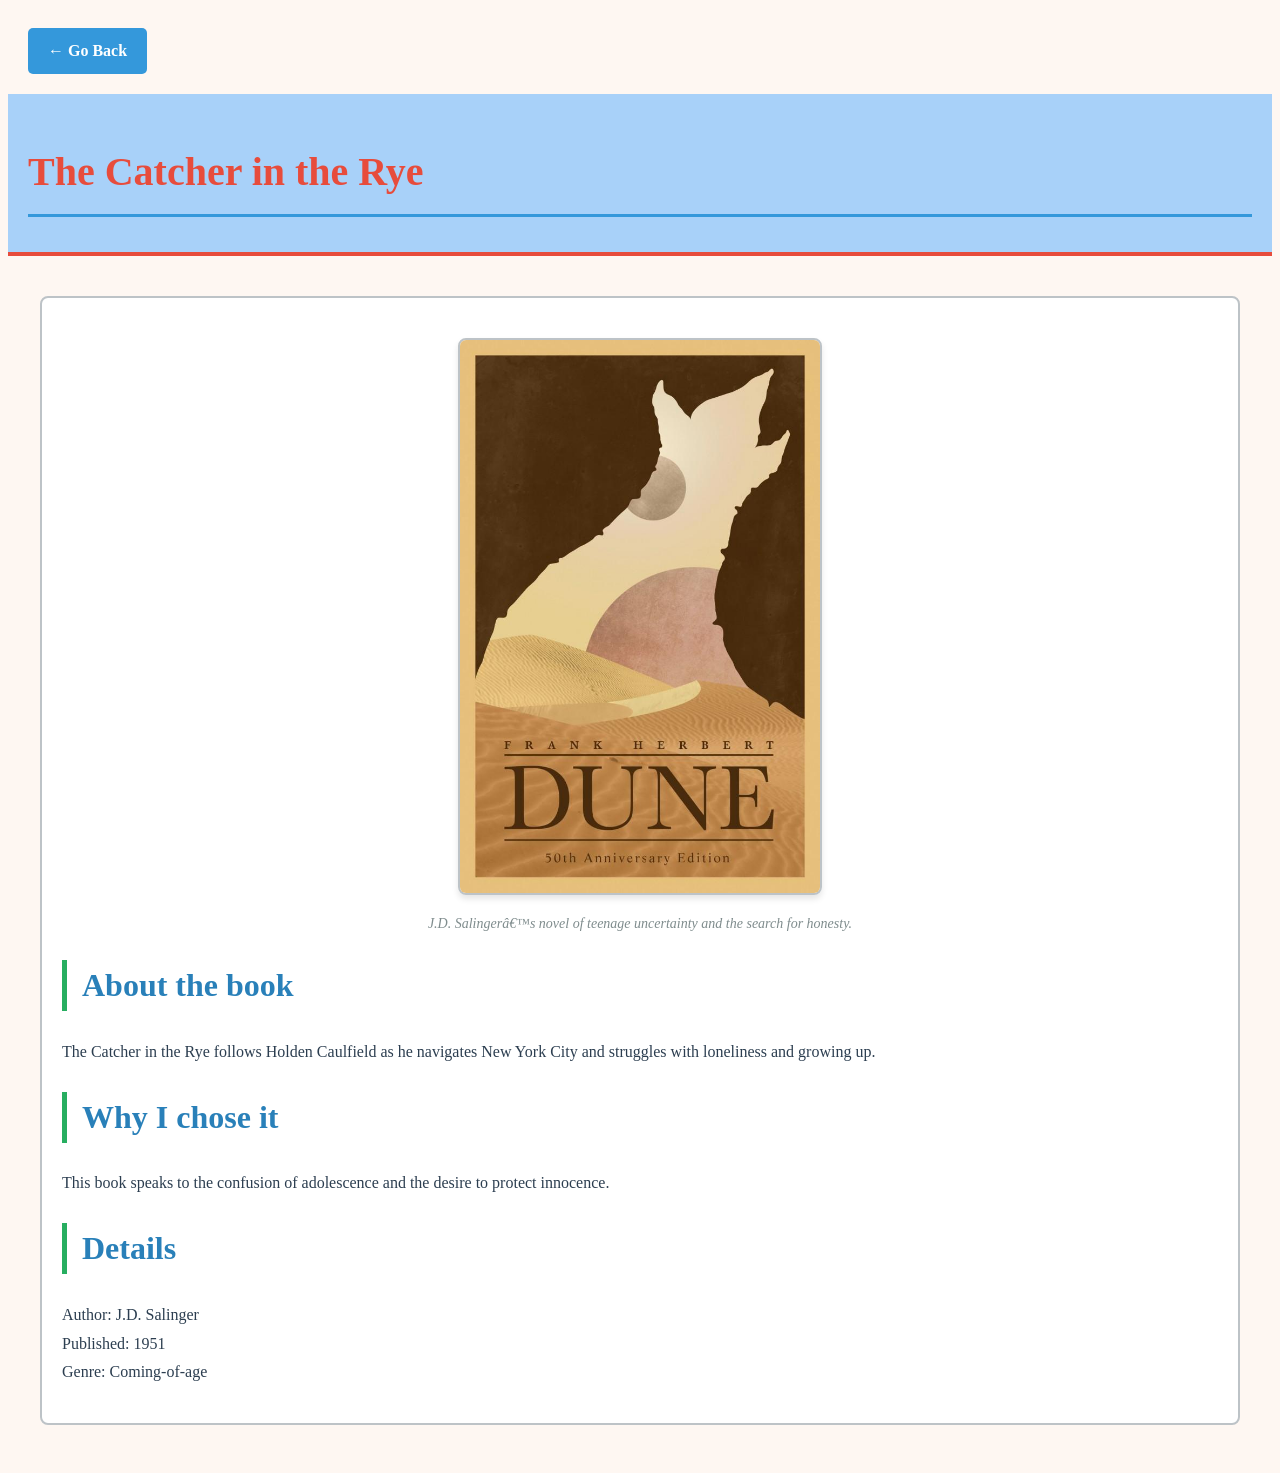
<file: images/the-catcher-in-the-rye.html>
﻿<!DOCTYPE html>
<html lang="en">
<head>
  <meta charset="UTF-8">
  <meta name="viewport" content="width=device-width, initial-scale=1.0">
  <meta name="description" content="The Catcher in the Rye detail page with text and image.">
  <title>The Catcher in the Rye â€” Favorite Books</title>
  <link rel="stylesheet" href="../css/style.css">
</head>
<body id="top">
  <a href="../books.html" style="display: inline-block; padding: 10px 20px; margin: 20px; background-color: #3498db; color: white; text-decoration: none; border-radius: 5px; font-weight: bold;">← Go Back</a>
  <header>
    <h1>The Catcher in the Rye</h1>
  </header>
  <main>
    <article>
      <figure>
        <img src="./img12.jfif" alt="The Catcher in the Rye cover image" width="360" height="540">
        <figcaption>J.D. Salingerâ€™s novel of teenage uncertainty and the search for honesty.</figcaption>
      </figure>
      <section>
        <h2>About the book</h2>
        <p>The Catcher in the Rye follows Holden Caulfield as he navigates New York City and struggles with loneliness and growing up.</p>
      </section>
      <section>
        <h2>Why I chose it</h2>
        <p>This book speaks to the confusion of adolescence and the desire to protect innocence.</p>
      </section>
      <aside>
        <h2>Details</h2>
        <p>Author: J.D. Salinger<br>Published: 1951<br>Genre: Coming-of-age</p>
      </aside>
    </article>
  </main>
  <a class="back-to-top" href="#top">Go back to top</a>
  <script>
    document.addEventListener('DOMContentLoaded', function() {
      const btn = document.querySelector('.back-to-top');
      if (!btn) return;
      const showThreshold = window.innerHeight * 0.6;
      function updateButton() {
        if (window.scrollY > showThreshold) {
          btn.classList.add('visible');
        } else {
          btn.classList.remove('visible');
        }
      }
      window.addEventListener('scroll', updateButton);
      updateButton();
    });
  </script>
</body>
</html>
</file>
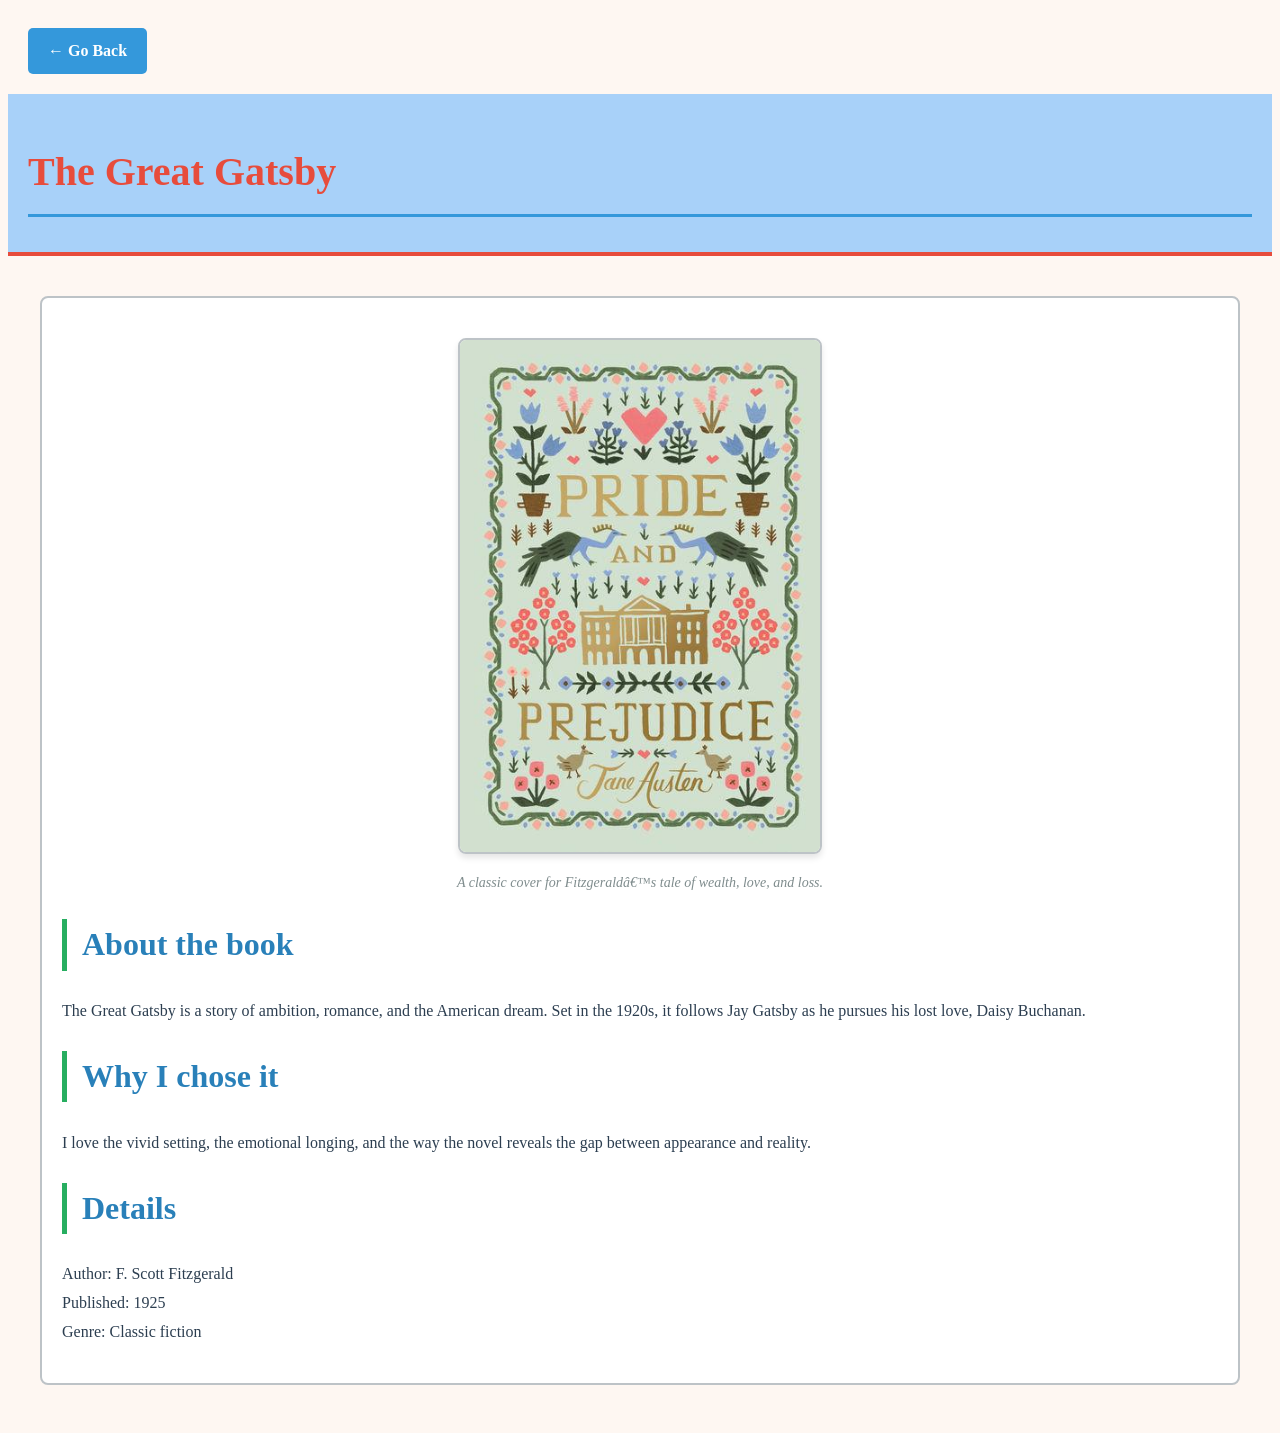
<file: images/the-great-gatsby.html>
﻿<!DOCTYPE html>
<html lang="en">
<head>
  <meta charset="UTF-8">
  <meta name="viewport" content="width=device-width, initial-scale=1.0">
  <meta name="description" content="The Great Gatsby detail page with text and image.">
  <title>The Great Gatsby â€” Favorite Books</title>
  <link rel="stylesheet" href="../css/style.css">
</head>
<body id="top">
  <a href="../books.html" style="display: inline-block; padding: 10px 20px; margin: 20px; background-color: #3498db; color: white; text-decoration: none; border-radius: 5px; font-weight: bold;">← Go Back</a>
  <header>
    <h1>The Great Gatsby</h1>
  </header>
  <main>
    <article>
      <figure>
        <img src="./img4.jfif" alt="The Great Gatsby cover image" width="360" height="540">
        <figcaption>A classic cover for Fitzgeraldâ€™s tale of wealth, love, and loss.</figcaption>
      </figure>
      <section>
        <h2>About the book</h2>
        <p>The Great Gatsby is a story of ambition, romance, and the American dream. Set in the 1920s, it follows Jay Gatsby as he pursues his lost love, Daisy Buchanan.</p>
      </section>
      <section>
        <h2>Why I chose it</h2>
        <p>I love the vivid setting, the emotional longing, and the way the novel reveals the gap between appearance and reality.</p>
      </section>
      <aside>
        <h2>Details</h2>
        <p>Author: F. Scott Fitzgerald<br>Published: 1925<br>Genre: Classic fiction</p>
      </aside>
    </article>
  </main>
  <a class="back-to-top" href="#top">Go back to top</a>
  <script>
    document.addEventListener('DOMContentLoaded', function() {
      const btn = document.querySelector('.back-to-top');
      if (!btn) return;
      const showThreshold = window.innerHeight * 0.6;
      function updateButton() {
        if (window.scrollY > showThreshold) {
          btn.classList.add('visible');
        } else {
          btn.classList.remove('visible');
        }
      }
      window.addEventListener('scroll', updateButton);
      updateButton();
    });
  </script>
</body>
</html>
</file>
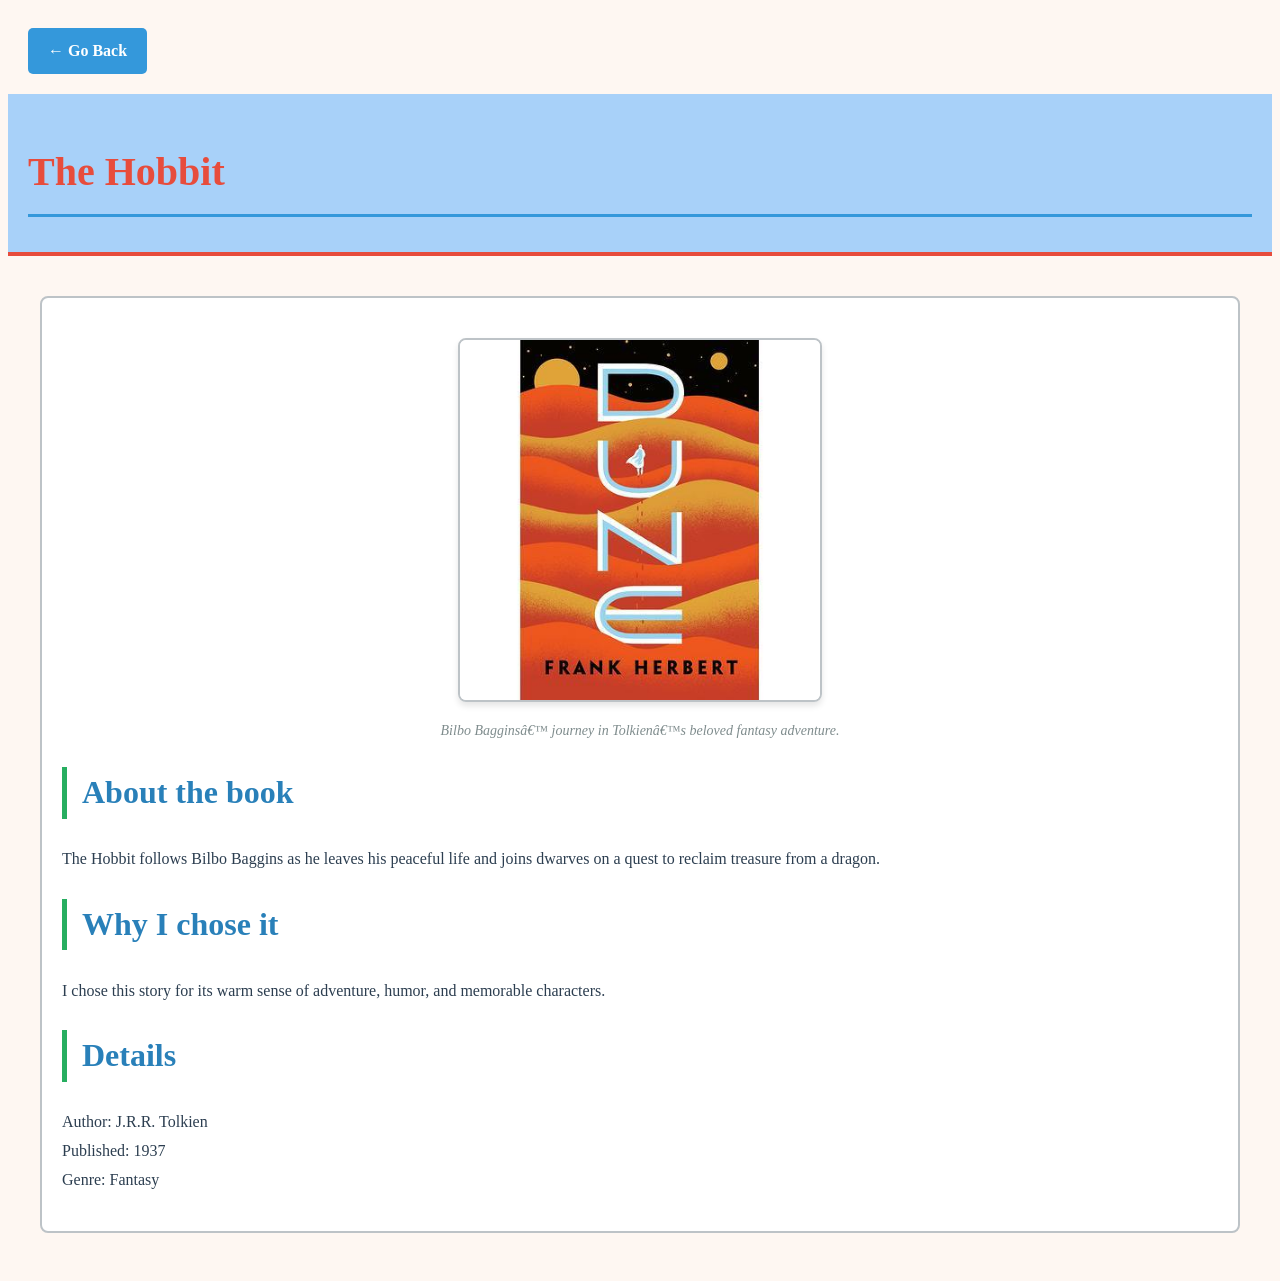
<file: images/the-hobbit.html>
﻿<!DOCTYPE html>
<html lang="en">
<head>
  <meta charset="UTF-8">
  <meta name="viewport" content="width=device-width, initial-scale=1.0">
  <meta name="description" content="The Hobbit detail page with text and image.">
  <title>The Hobbit â€” Favorite Books</title>
  <link rel="stylesheet" href="../css/style.css">
</head>
<body id="top">
  <a href="../books.html" style="display: inline-block; padding: 10px 20px; margin: 20px; background-color: #3498db; color: white; text-decoration: none; border-radius: 5px; font-weight: bold;">← Go Back</a>
  <header>
    <h1>The Hobbit</h1>
  </header>
  <main>
    <article>
      <figure>
        <img src="./img10.jfif" alt="The Hobbit cover image" width="360" height="540">
        <figcaption>Bilbo Bagginsâ€™ journey in Tolkienâ€™s beloved fantasy adventure.</figcaption>
      </figure>
      <section>
        <h2>About the book</h2>
        <p>The Hobbit follows Bilbo Baggins as he leaves his peaceful life and joins dwarves on a quest to reclaim treasure from a dragon.</p>
      </section>
      <section>
        <h2>Why I chose it</h2>
        <p>I chose this story for its warm sense of adventure, humor, and memorable characters.</p>
      </section>
      <aside>
        <h2>Details</h2>
        <p>Author: J.R.R. Tolkien<br>Published: 1937<br>Genre: Fantasy</p>
      </aside>
    </article>
  </main>
  <a class="back-to-top" href="#top">Go back to top</a>
  <script>
    document.addEventListener('DOMContentLoaded', function() {
      const btn = document.querySelector('.back-to-top');
      if (!btn) return;
      const showThreshold = window.innerHeight * 0.6;
      function updateButton() {
        if (window.scrollY > showThreshold) {
          btn.classList.add('visible');
        } else {
          btn.classList.remove('visible');
        }
      }
      window.addEventListener('scroll', updateButton);
      updateButton();
    });
  </script>
</body>
</html>
</file>
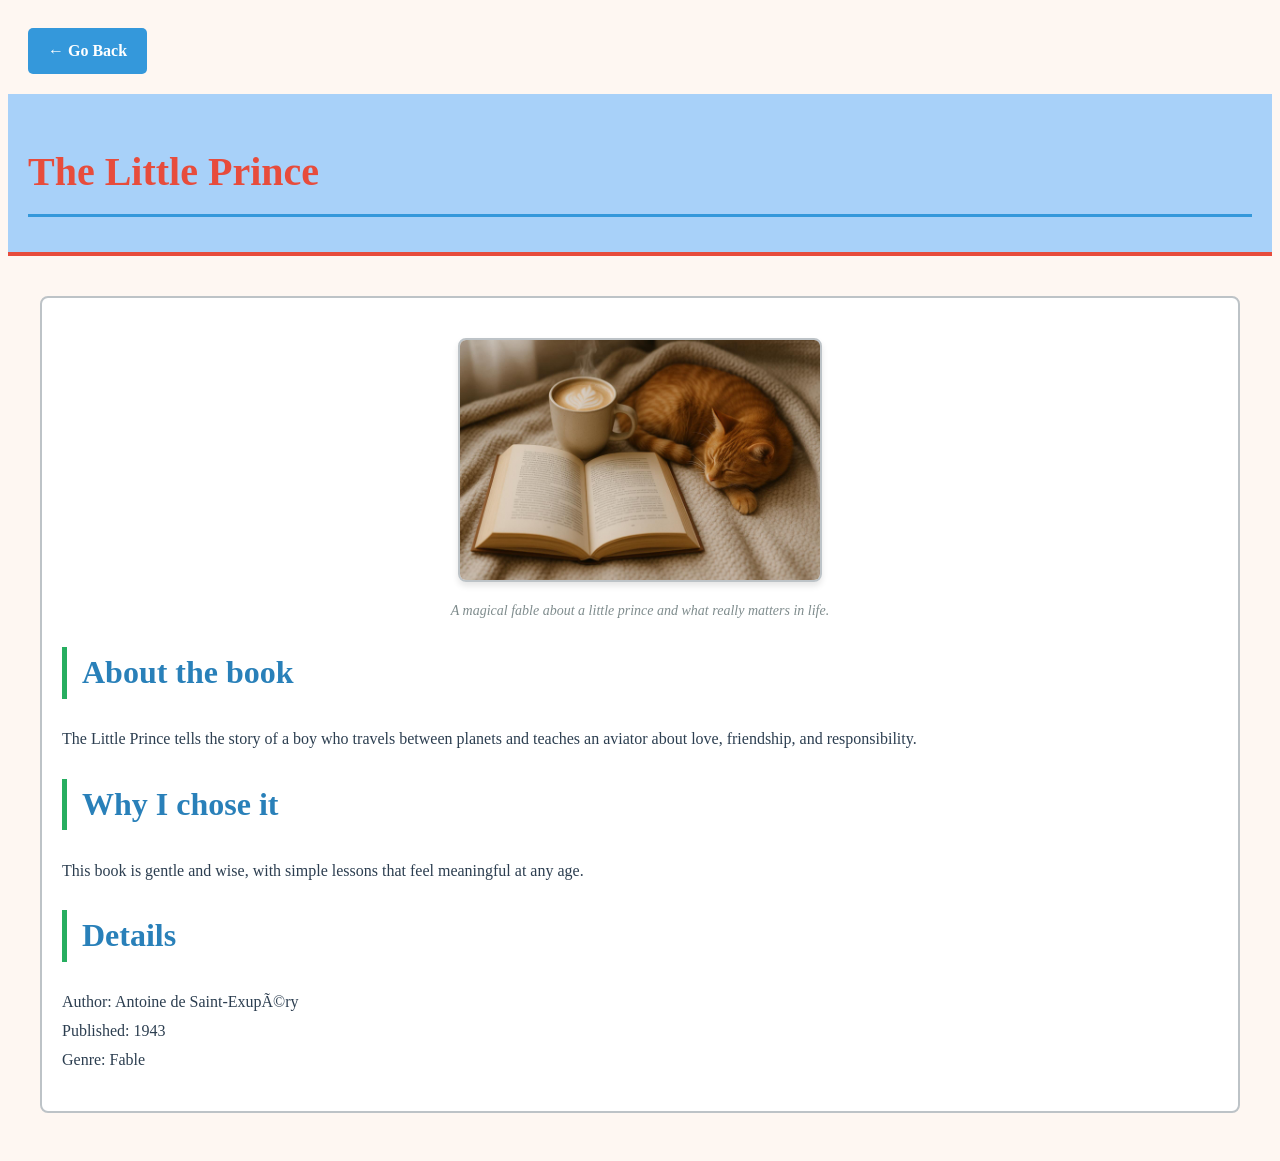
<file: images/the-little-prince.html>
﻿<!DOCTYPE html>
<html lang="en">
<head>
  <meta charset="UTF-8">
  <meta name="viewport" content="width=device-width, initial-scale=1.0">
  <meta name="description" content="The Little Prince detail page with text and image.">
  <title>The Little Prince â€” Favorite Books</title>
  <link rel="stylesheet" href="../css/style.css">
</head>
<body id="top">
  <a href="../books.html" style="display: inline-block; padding: 10px 20px; margin: 20px; background-color: #3498db; color: white; text-decoration: none; border-radius: 5px; font-weight: bold;">← Go Back</a>
  <header>
    <h1>The Little Prince</h1>
  </header>
  <main>
    <article>
      <figure>
        <img src="./background1.jfif" alt="The Little Prince cover image" width="360" height="540">
        <figcaption>A magical fable about a little prince and what really matters in life.</figcaption>
      </figure>
      <section>
        <h2>About the book</h2>
        <p>The Little Prince tells the story of a boy who travels between planets and teaches an aviator about love, friendship, and responsibility.</p>
      </section>
      <section>
        <h2>Why I chose it</h2>
        <p>This book is gentle and wise, with simple lessons that feel meaningful at any age.</p>
      </section>
      <aside>
        <h2>Details</h2>
        <p>Author: Antoine de Saint-ExupÃ©ry<br>Published: 1943<br>Genre: Fable</p>
      </aside>
    </article>
  </main>
  <a class="back-to-top" href="#top">Go back to top</a>
  <script>
    document.addEventListener('DOMContentLoaded', function() {
      const btn = document.querySelector('.back-to-top');
      if (!btn) return;
      const showThreshold = window.innerHeight * 0.6;
      function updateButton() {
        if (window.scrollY > showThreshold) {
          btn.classList.add('visible');
        } else {
          btn.classList.remove('visible');
        }
      }
      window.addEventListener('scroll', updateButton);
      updateButton();
    });
  </script>
</body>
</html>
</file>
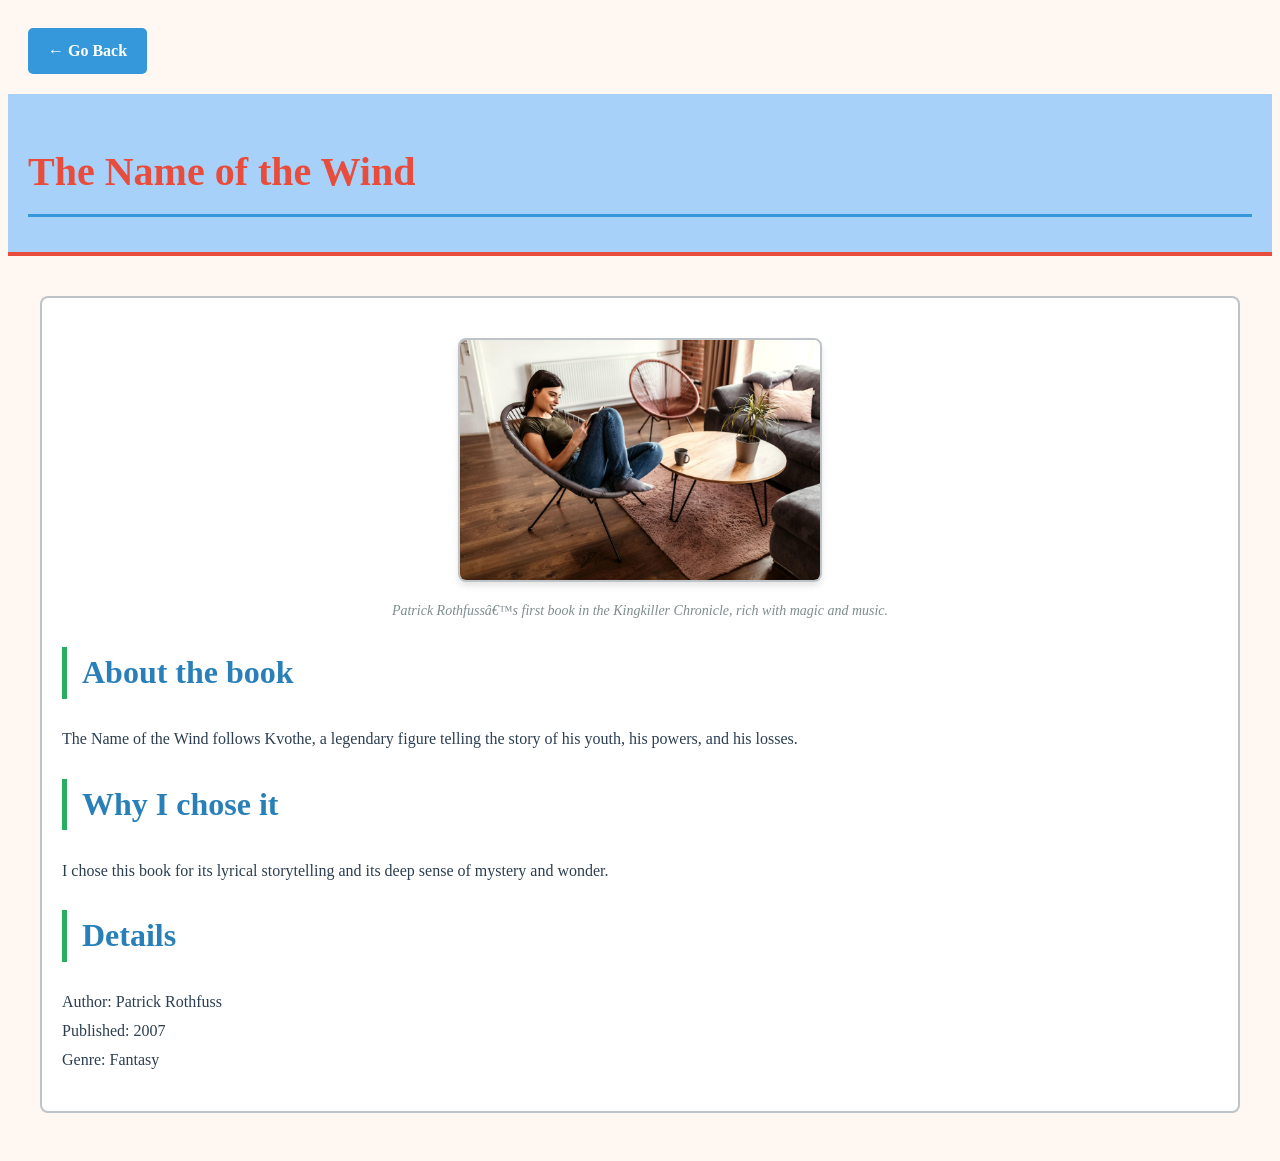
<file: images/the-name-of-the-wind.html>
﻿<!DOCTYPE html>
<html lang="en">
<head>
  <meta charset="UTF-8">
  <meta name="viewport" content="width=device-width, initial-scale=1.0">
  <meta name="description" content="The Name of the Wind detail page with text and image.">
  <title>The Name of the Wind â€” Favorite Books</title>
  <link rel="stylesheet" href="../css/style.css">
</head>
<body id="top">
  <a href="../books.html" style="display: inline-block; padding: 10px 20px; margin: 20px; background-color: #3498db; color: white; text-decoration: none; border-radius: 5px; font-weight: bold;">← Go Back</a>
  <header>
    <h1>The Name of the Wind</h1>
  </header>
  <main>
    <article>
      <figure>
        <img src="./background3.jfif" alt="The Name of the Wind cover image" width="360" height="540">
        <figcaption>Patrick Rothfussâ€™s first book in the Kingkiller Chronicle, rich with magic and music.</figcaption>
      </figure>
      <section>
        <h2>About the book</h2>
        <p>The Name of the Wind follows Kvothe, a legendary figure telling the story of his youth, his powers, and his losses.</p>
      </section>
      <section>
        <h2>Why I chose it</h2>
        <p>I chose this book for its lyrical storytelling and its deep sense of mystery and wonder.</p>
      </section>
      <aside>
        <h2>Details</h2>
        <p>Author: Patrick Rothfuss<br>Published: 2007<br>Genre: Fantasy</p>
      </aside>
    </article>
  </main>
  <a class="back-to-top" href="#top">Go back to top</a>
  <script>
    document.addEventListener('DOMContentLoaded', function() {
      const btn = document.querySelector('.back-to-top');
      if (!btn) return;
      const showThreshold = window.innerHeight * 0.6;
      function updateButton() {
        if (window.scrollY > showThreshold) {
          btn.classList.add('visible');
        } else {
          btn.classList.remove('visible');
        }
      }
      window.addEventListener('scroll', updateButton);
      updateButton();
    });
  </script>
</body>
</html>
</file>
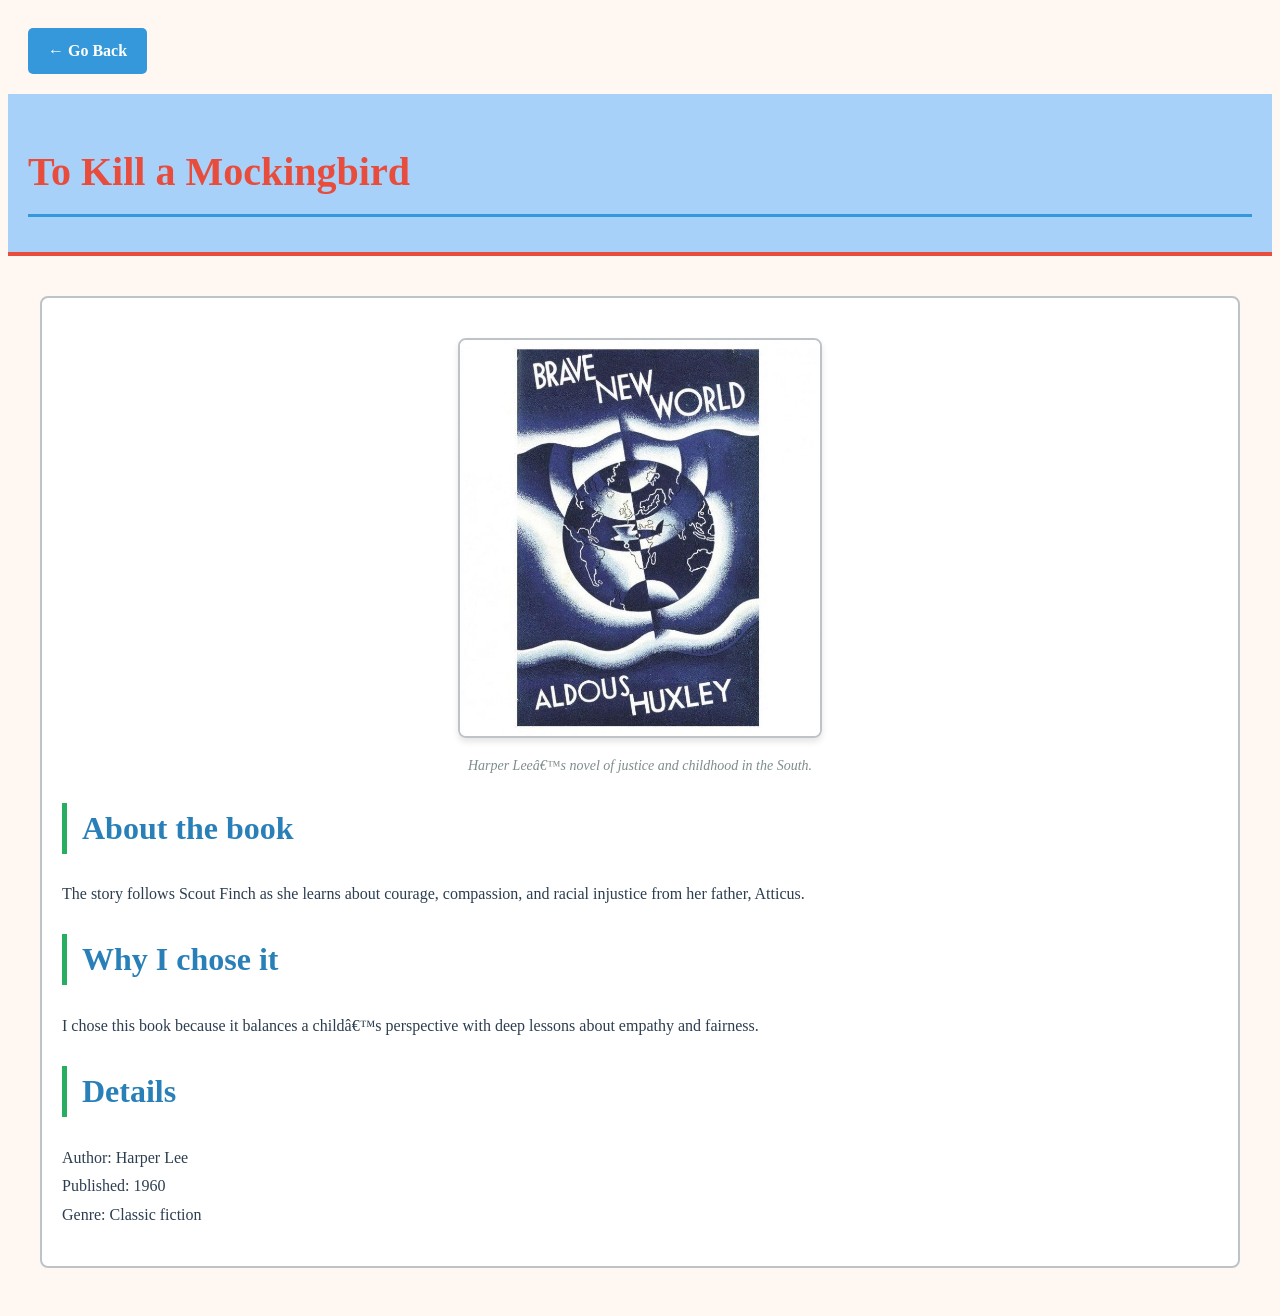
<file: images/to-kill-a-mockingbird.html>
﻿<!DOCTYPE html>
<html lang="en">
<head>
  <meta charset="UTF-8">
  <meta name="viewport" content="width=device-width, initial-scale=1.0">
  <meta name="description" content="To Kill a Mockingbird detail page with text and image.">
  <title>To Kill a Mockingbird â€” Favorite Books</title>
  <link rel="stylesheet" href="../css/style.css">
</head>
<body id="top">
  <a href="../books.html" style="display: inline-block; padding: 10px 20px; margin: 20px; background-color: #3498db; color: white; text-decoration: none; border-radius: 5px; font-weight: bold;">← Go Back</a>
  <header>
    <h1>To Kill a Mockingbird</h1>
  </header>
  <main>
    <article>
      <figure>
        <img src="./img8.jfif" alt="To Kill a Mockingbird cover image" width="360" height="540">
        <figcaption>Harper Leeâ€™s novel of justice and childhood in the South.</figcaption>
      </figure>
      <section>
        <h2>About the book</h2>
        <p>The story follows Scout Finch as she learns about courage, compassion, and racial injustice from her father, Atticus.</p>
      </section>
      <section>
        <h2>Why I chose it</h2>
        <p>I chose this book because it balances a childâ€™s perspective with deep lessons about empathy and fairness.</p>
      </section>
      <aside>
        <h2>Details</h2>
        <p>Author: Harper Lee<br>Published: 1960<br>Genre: Classic fiction</p>
      </aside>
    </article>
  </main>
  <a class="back-to-top" href="#top">Go back to top</a>
  <script>
    document.addEventListener('DOMContentLoaded', function() {
      const btn = document.querySelector('.back-to-top');
      if (!btn) return;
      const showThreshold = window.innerHeight * 0.6;
      function updateButton() {
        if (window.scrollY > showThreshold) {
          btn.classList.add('visible');
        } else {
          btn.classList.remove('visible');
        }
      }
      window.addEventListener('scroll', updateButton);
      updateButton();
    });
  </script>
</body>
</html>
</file>
<file: css/style.css>
/* General Page Styles */
body {
  background-color: #fef7f2;
  color: #2c3e50;
  font-family: 'Georgia', 'Times New Roman', serif;
  font-size: 16px;
  line-height: 1.6;
}

/* Header Styles */
header {
  background-color: #a8d1f9;
  color: #ecf0f1;
  padding: 20px;
  border-bottom: 4px solid #e74c3c;
}

/* Heading Styles */
h1 {
  font-size: 2.5em;
  color: #e74c3c;
  border-bottom: 3px solid #3498db;
  padding-bottom: 10px;
  margin-bottom: 15px;
}

h2 {
  font-size: 2em;
  color: #2980b9;
  border-left: 5px solid #27ae60;
  padding-left: 15px;
  margin-top: 25px;
}

h3 {
  font-size: 1.5em;
  color: #27ae60;
  border-bottom: 2px dashed #e67e22;
  padding-bottom: 8px;
}

h4 {
  font-size: 1.2em;
  color: #8e44ad;
  border: 1px solid #95a5a6;
  padding: 10px;
  border-radius: 5px;
  background-color: rgba(142, 68, 173, 0.1);
}

/* Navigation Styles */
nav {
  background-color: #ecf0f1;
  padding: 15px;
}

nav ul {
  list-style-type: none;
  padding: 0;
  margin: 0;
  display: flex;
  gap: 20px;
  flex-wrap: wrap;
}

nav a {
  color: #2c3e50;
  text-decoration: none;
  font-weight: bold;
  padding: 8px 12px;
  border-radius: 5px;
  transition: background-color 0.3s;
}

nav a:hover {
  background-color: #3498db;
  color: white;
}

.back-to-top {
  position: fixed;
  right: 20px;
  bottom: 20px;
  background-color: #3498db;
  color: #ffffff;
  text-decoration: none;
  padding: 12px 18px;
  border-radius: 30px;
  font-weight: 700;
  box-shadow: 0 6px 14px rgba(0, 0, 0, 0.15);
  transition: opacity 0.2s ease, transform 0.2s ease, background-color 0.2s ease;
  z-index: 1000;
  opacity: 0;
  pointer-events: none;
  visibility: hidden;
  transform: translateY(10px);
}

.back-to-top.visible {
  opacity: 1;
  pointer-events: auto;
  visibility: visible;
  transform: translateY(0);
}

.back-to-top:hover {
  background-color: #1f6fb2;
  transform: translateY(-2px);
}

/* Image Styles */
img {
  border-radius: 8px;
  border: 2px solid #bdc3c7;
  box-shadow: 0 4px 6px rgba(0, 0, 0, 0.1);
  max-width: 100%;
  height: auto;
}

section[aria-labelledby="books-grid-heading"] figure {
  margin: 0 0 15px 0;
  overflow: hidden;
}

section[aria-labelledby="books-grid-heading"] img {
  display: block;
  width: 220px;
  height: 330px;
  object-fit: cover;
  margin: 0 auto;
}

/* Article and Section Styles */
article {
  background-color: #ffffff;
  border: 2px solid #bdc3c7;
  border-radius: 8px;
  padding: 20px;
  margin: 20px 0;
}

section {
  margin: 20px 0;
}

/* Paragraph Styles */
p {
  font-size: 16px;
  color: #2c3e50;
  line-height: 1.8;
}

/* Horizontal Rule Styles */
hr {
  border: none;
  border-top: 2px solid #e74c3c;
  margin: 20px 0;
}

/* Link Styles */
a {
  color: #3498db;
  text-decoration: none;
  transition: color 0.3s;
}

a:hover {
  color: #e74c3c;
  text-decoration: underline;
}

/* Div Container Styles */
div {
  border-radius: 8px;
}

/* Figure and Figcaption Styles */
figure {
  margin: 20px 0;
  text-align: center;
}

figcaption {
  font-size: 14px;
  color: #7f8c8d;
  font-style: italic;
  margin-top: 10px;
}

/* Table Styles */
table {
  border-collapse: collapse;
  width: 100%;
  margin: 20px 0;
}

table th {
  background-color: #34495e;
  color: #ecf0f1;
  padding: 12px;
  text-align: left;
  border: 1px solid #2c3e50;
}

table td {
  padding: 12px;
  border: 1px solid #bdc3c7;
}

table tr:nth-child(even) {
  background-color: #ecf0f1;
}

/* Main and Footer Styles */
main {
  padding: 20px;
  max-width: 1200px;
  margin: 0 auto;
}

footer {
  background-color: #34495e;
  color: #ecf0f1;
  text-align: center;
  padding: 20px;
  border-top: 4px solid #e74c3c;
  margin-top: 40px;
}
</file>
